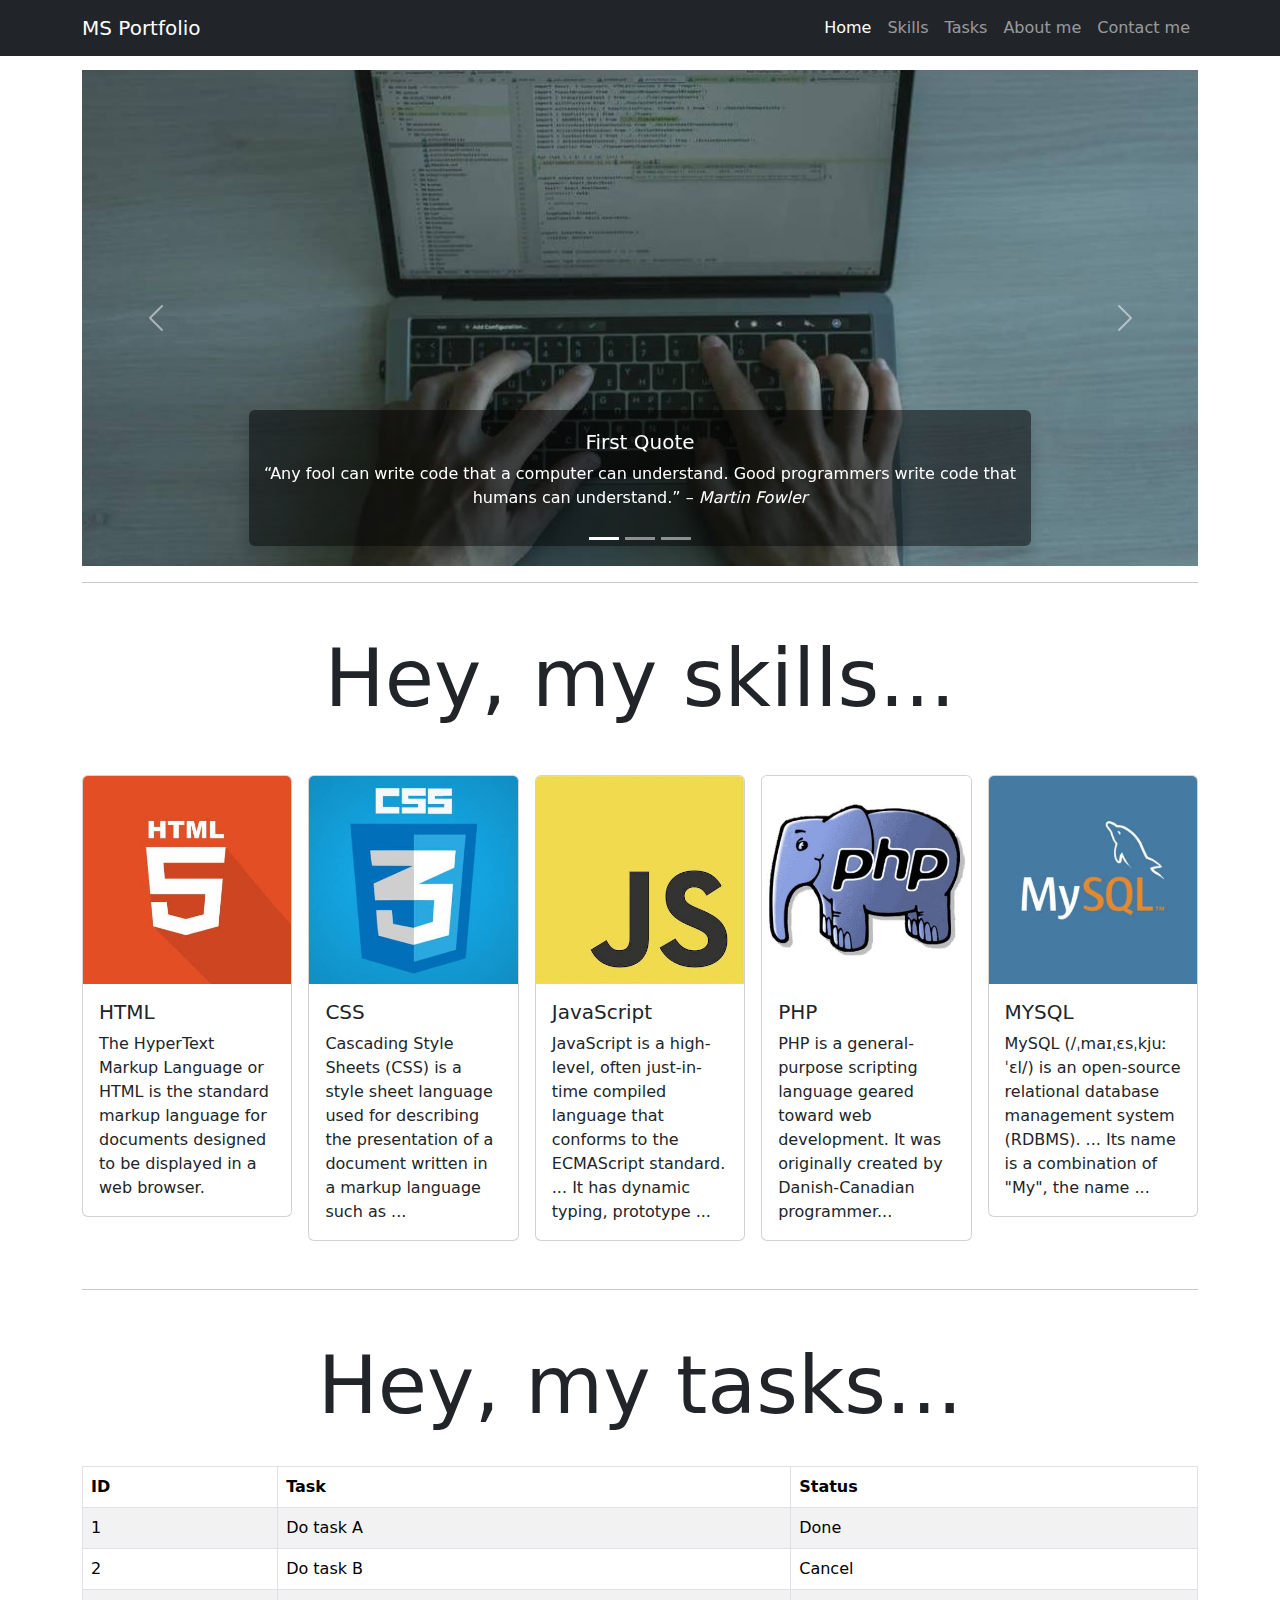
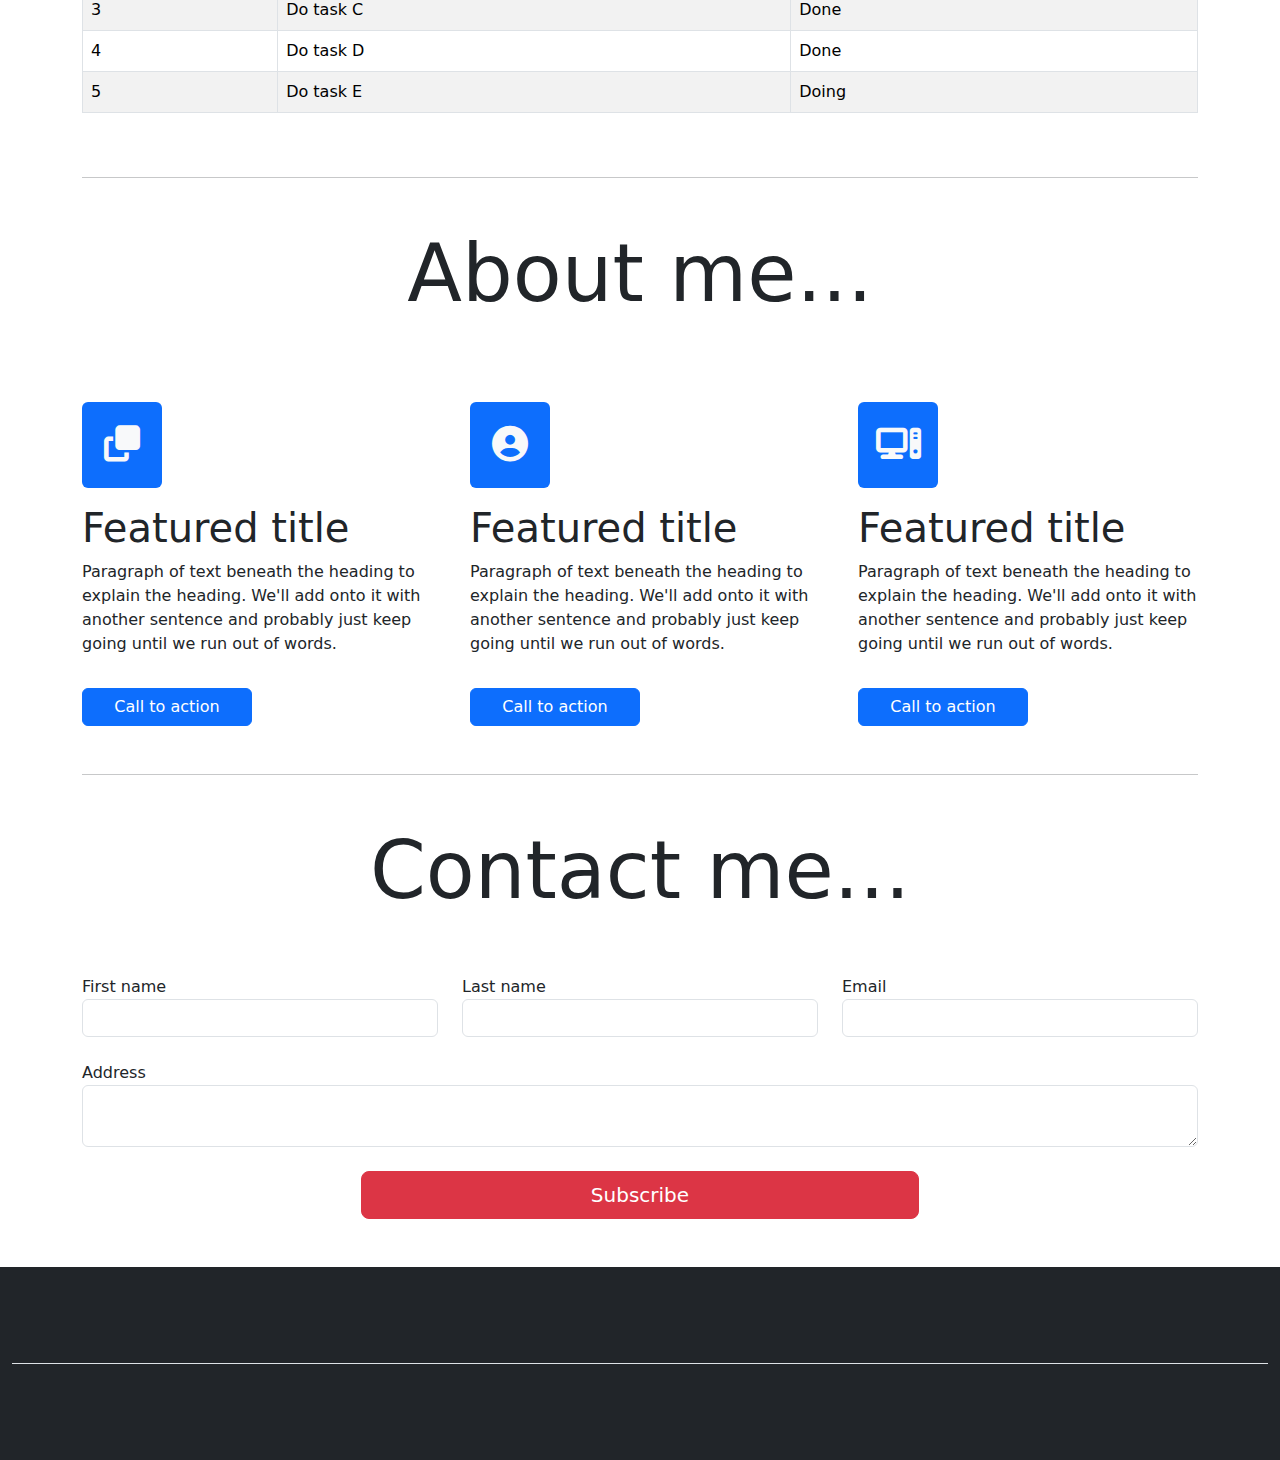
<file: ms-bootstrap-portfolio/index.html>
<!DOCTYPE html>
<html lang="en">
  <head>
    <meta charset="utf-8" />
    <meta name="viewport" content="width=device-width, initial-scale=1" />
    <title>MS Portfolio</title>
    <link
      href="https://cdn.jsdelivr.net/npm/bootstrap@5.2.0/dist/css/bootstrap.min.css"
      rel="stylesheet"
    />
    <link
      rel="stylesheet"
      href="https://cdnjs.cloudflare.com/ajax/libs/font-awesome/6.1.2/css/all.min.css"
    />
  </head>
  <body>
    <div class="container-fluid">
      <!-- Menu -->
      <div class="row">
        <nav class="navbar navbar-expand-md fixed-top navbar-dark bg-dark">
          <div class="container">
            <a class="navbar-brand" href="index.html">MS Portfolio</a>

            <button
              class="navbar-toggler"
              type="button"
              data-bs-toggle="collapse"
              data-bs-target="#navbarSupportedContent"
              aria-controls="navbarSupportedContent"
              aria-expanded="false"
              aria-label="Toggle navigation"
            >
              <span class="navbar-toggler-icon"></span>
            </button>

            <div class="collapse navbar-collapse" id="navbarSupportedContent">
              <ul class="navbar-nav mb-2 mb-lg-0 ms-auto">
                <li class="nav-item">
                  <a class="nav-link active" aria-current="page" href="#"
                    >Home</a
                  >
                </li>
                <li class="nav-item">
                  <a class="nav-link" href="#skills">Skills</a>
                </li>
                <li class="nav-item">
                  <a class="nav-link" href="#tasks">Tasks</a>
                </li>
                <li class="nav-item">
                  <a class="nav-link" href="#about-me">About me</a>
                </li>
                <li class="nav-item">
                  <a class="nav-link" href="#contact-me">Contact me</a>
                </li>
              </ul>
            </div>
          </div>
        </nav>
      </div>
      <!-- End of Menu -->

      <!-- Slide -->
      <div class="container" style="margin-top: 70px">
        <div class="row">
          <div
            id="carouselExampleCaptions"
            class="carousel slide"
            data-bs-ride="carousel"
          >
            <div class="carousel-indicators">
              <button
                type="button"
                data-bs-target="#carouselExampleCaptions"
                data-bs-slide-to="0"
                class="active"
                aria-current="true"
                aria-label="Slide 1"
              ></button>
              <button
                type="button"
                data-bs-target="#carouselExampleCaptions"
                data-bs-slide-to="1"
                aria-label="Slide 2"
              ></button>
              <button
                type="button"
                data-bs-target="#carouselExampleCaptions"
                data-bs-slide-to="2"
                aria-label="Slide 3"
              ></button>
            </div>

            <div class="carousel-inner">
              <div class="carousel-item active">
                <img
                  src="./images/slide_one.jpg"
                  class="d-block w-100"
                  alt="slide"
                />
                <div
                  class="carousel-caption d-none d-md-block shadow rounded"
                  style="background-color: rgba(0, 0, 0, 0.5)"
                >
                  <h5>First Quote</h5>
                  <p>
                    “Any fool can write code that a computer can understand.
                    Good programmers write code that humans can understand.” –
                    <i>Martin Fowler</i>
                  </p>
                </div>
              </div>
              <div class="carousel-item">
                <img
                  src="./images/slide_two.jpg"
                  class="d-block w-100"
                  alt="slide"
                />
                <div
                  class="carousel-caption d-none d-md-block shadow rounded"
                  style="background-color: rgba(0, 0, 0, 0.5)"
                >
                  <h5>Second Quote</h5>
                  <p>
                    “First, solve the problem. Then, write the code.” –
                    <i>John Johnson</i>
                  </p>
                </div>
              </div>
              <div class="carousel-item">
                <img
                  src="./images/slide_three.jpg"
                  class="d-block w-100"
                  alt="slide"
                />
                <div
                  class="carousel-caption d-none d-md-block shadow rounded"
                  style="background-color: rgba(0, 0, 0, 0.5)"
                >
                  <h5>Third Quote</h5>
                  <p>
                    “Experience is the name everyone gives to their mistakes.” –
                    <i>Oscar Wilde</i>
                  </p>
                </div>
              </div>
            </div>

            <button
              class="carousel-control-prev"
              type="button"
              data-bs-target="#carouselExampleCaptions"
              data-bs-slide="prev"
            >
              <span
                class="carousel-control-prev-icon"
                aria-hidden="true"
              ></span>
              <span class="visually-hidden">Previous</span>
            </button>
            <button
              class="carousel-control-next"
              type="button"
              data-bs-target="#carouselExampleCaptions"
              data-bs-slide="next"
            >
              <span
                class="carousel-control-next-icon"
                aria-hidden="true"
              ></span>
              <span class="visually-hidden">Next</span>
            </button>
          </div>
        </div>
      </div>
      <!-- End of Slide -->

      <div class="container mt-3">
        <hr />
      </div>

      <!-- Skill -->
      <div class="container mt-5" id="skills">
        <div class="row">
          <h1 class="display-1 text-center"><b>Hey, my skills...</b></h1>
        </div>

        <div
          class="row row-cols-1 row-cols-sm-2 row-cols-md-3 row-cols-lg-4 row-cols-xl-5 mt-4 g-3"
        >
          <div class="col">
            <div class="card">
              <img
                src="./images/html_skill.jpg"
                class="card-img-top"
                alt="skill"
              />
              <div class="card-body">
                <h5 class="card-title">HTML</h5>
                <p class="card-text">
                  The HyperText Markup Language or HTML is the standard markup
                  language for documents designed to be displayed in a web
                  browser.
                </p>
              </div>
            </div>
          </div>

          <div class="col">
            <div class="card">
              <img
                src="./images/css_skill.jpg"
                class="card-img-top"
                alt="skill"
              />
              <div class="card-body">
                <h5 class="card-title">CSS</h5>
                <p class="card-text">
                  Cascading Style Sheets (CSS) is a style sheet language used
                  for describing the presentation of a document written in a
                  markup language such as ...
                </p>
              </div>
            </div>
          </div>

          <div class="col">
            <div class="card">
              <img
                src="./images/js_skill.jpg"
                class="card-img-top"
                alt="skill"
              />
              <div class="card-body">
                <h5 class="card-title">JavaScript</h5>
                <p class="card-text">
                  JavaScript is a high-level, often just-in-time compiled
                  language that conforms to the ECMAScript standard. ... It has
                  dynamic typing, prototype ...
                </p>
              </div>
            </div>
          </div>

          <div class="col">
            <div class="card">
              <img
                src="./images/php_skill.jpg"
                class="card-img-top"
                alt="skill"
              />
              <div class="card-body">
                <h5 class="card-title">PHP</h5>
                <p class="card-text">
                  PHP is a general-purpose scripting language geared toward web
                  development. It was originally created by Danish-Canadian
                  programmer...
                </p>
              </div>
            </div>
          </div>

          <div class="col">
            <div class="card">
              <img
                src="./images/mysql_skill.jpg"
                class="card-img-top"
                alt="skill"
              />
              <div class="card-body">
                <h5 class="card-title">MYSQL</h5>
                <p class="card-text">
                  MySQL (/ˌmaɪˌɛsˌkjuːˈɛl/) is an open-source relational
                  database management system (RDBMS). ... Its name is a
                  combination of "My", the name ...
                </p>
              </div>
            </div>
          </div>
        </div>
      </div>
      <!-- End of Skill -->

      <div class="container my-5">
        <hr />
      </div>

      <!-- Task -->
      <div class="container" id="tasks">
        <div class="row">
          <h1 class="display-1 text-center"><b>Hey, my tasks...</b></h1>
        </div>

        <div class="row mt-4">
          <div class="table-responsive">
            <table class="table table-bordered table-hover table-striped">
              <thead>
                <tr>
                  <th>ID</th>
                  <th>Task</th>
                  <th>Status</th>
                </tr>
              </thead>
              <tbody>
                <tr>
                  <td>1</td>
                  <td>Do task A</td>
                  <td>Done</td>
                </tr>
                <tr>
                  <td>2</td>
                  <td>Do task B</td>
                  <td>Cancel</td>
                </tr>
                <tr>
                  <td>3</td>
                  <td>Do task C</td>
                  <td>Done</td>
                </tr>
                <tr>
                  <td>4</td>
                  <td>Do task D</td>
                  <td>Done</td>
                </tr>
                <tr>
                  <td>5</td>
                  <td>Do task E</td>
                  <td>Doing</td>
                </tr>
              </tbody>
            </table>
          </div>
        </div>
      </div>
      <!-- End of Task -->

      <div class="container my-5">
        <hr />
      </div>

      <!-- About me -->
      <div class="container" id="about-me">
        <div class="row">
          <h1 class="display-1 text-center"><b>About me...</b></h1>
        </div>

        <div class="row row-cols-1 row-cols-lg-3 mt-4 g-5">
          <div class="col d-flex flex-column gap-3">
            <div
              class="bg-primary rounded p-3 text-center text-light"
              style="width: 80px; cursor: pointer; font-size: 36px"
            >
              <i class="fa-solid fa-clone"></i>
            </div>
            <div>
              <h1>Featured title</h1>
              <p>
                Paragraph of text beneath the heading to explain the heading.
                We'll add onto it with another sentence and probably just keep
                going until we run out of words.
              </p>
            </div>
            <a href="#" class="btn btn-primary w-50">Call to action</a>
          </div>

          <hr class="d-lg-none" />

          <div class="col d-flex flex-column gap-3">
            <div
              class="bg-primary rounded p-3 text-center text-light"
              style="width: 80px; cursor: pointer; font-size: 36px"
            >
              <i class="fa-solid fa-circle-user"></i>
            </div>
            <div>
              <h1>Featured title</h1>
              <p>
                Paragraph of text beneath the heading to explain the heading.
                We'll add onto it with another sentence and probably just keep
                going until we run out of words.
              </p>
            </div>
            <a href="#" class="btn btn-primary w-50">Call to action</a>
          </div>

          <hr class="d-lg-none" />

          <div class="col d-flex flex-column gap-3">
            <div
              class="bg-primary rounded p-3 text-center text-light"
              style="width: 80px; cursor: pointer; font-size: 36px"
            >
              <i class="fa-solid fa-computer"></i>
            </div>
            <div>
              <h1>Featured title</h1>
              <p>
                Paragraph of text beneath the heading to explain the heading.
                We'll add onto it with another sentence and probably just keep
                going until we run out of words.
              </p>
            </div>
            <a href="#" class="btn btn-primary w-50">Call to action</a>
          </div>
        </div>
      </div>
      <!-- End of About me -->

      <div class="container my-5">
        <hr />
      </div>

      <!-- Contact me -->
      <div class="container mb-5" id="contact-me">
        <div class="row">
          <h1 class="display-1 text-center"><b>Contact me...</b></h1>
        </div>
        <form class="row row-cols-sm-1 row-cols-lg-3 mt-4 g-4">
          <div class="col">
            <div class="form-group">
              <label for="firstname">First name</label>
              <input type="text" class="form-control" required />
            </div>
          </div>

          <div class="col">
            <div class="form-group">
              <label for="lastname">Last name</label>
              <input type="text" class="form-control" required />
            </div>
          </div>

          <div class="col">
            <div class="form-group">
              <label for="email">Email</label>
              <input type="email" class="form-control" required />
            </div>
          </div>

          <div class="col-lg-12">
            <div class="form-group">
              <label for="address">Address</label>
              <textarea class="form-control"></textarea>
            </div>
          </div>

          <div class="col-lg-12 text-center">
            <input type="submit" value="Subscribe" class="btn btn-lg btn-danger w-50">
          </div>
        </form>
      </div>
      <!-- End of Contact me -->

      <!-- Footer -->
      <div class="row bg-dark">
        <div class="container">
          <footer class="py-3 my-4">
            <ul class="nav justify-content-center border-bottom pb-3 mb-3">
              <li class="nav-item">
                <a href="#" class="nav-link px-2 text-muted">Home</a>
              </li>
              <li class="nav-item">
                <a href="#" class="nav-link px-2 text-muted">Features</a>
              </li>
              <li class="nav-item">
                <a href="#" class="nav-link px-2 text-muted">Pricing</a>
              </li>
              <li class="nav-item">
                <a href="#" class="nav-link px-2 text-muted">FAQs</a>
              </li>
              <li class="nav-item">
                <a href="#" class="nav-link px-2 text-muted">About</a>
              </li>
            </ul>
            <p class="text-center text-muted">© 2022 Company, Inc</p>
          </footer>
        </div>
      </div>
      <!-- End of Footer -->
    </div>
    <script src="https://cdn.jsdelivr.net/npm/bootstrap@5.2.0/dist/js/bootstrap.bundle.min.js"></script>
  </body>
</html>
</file>
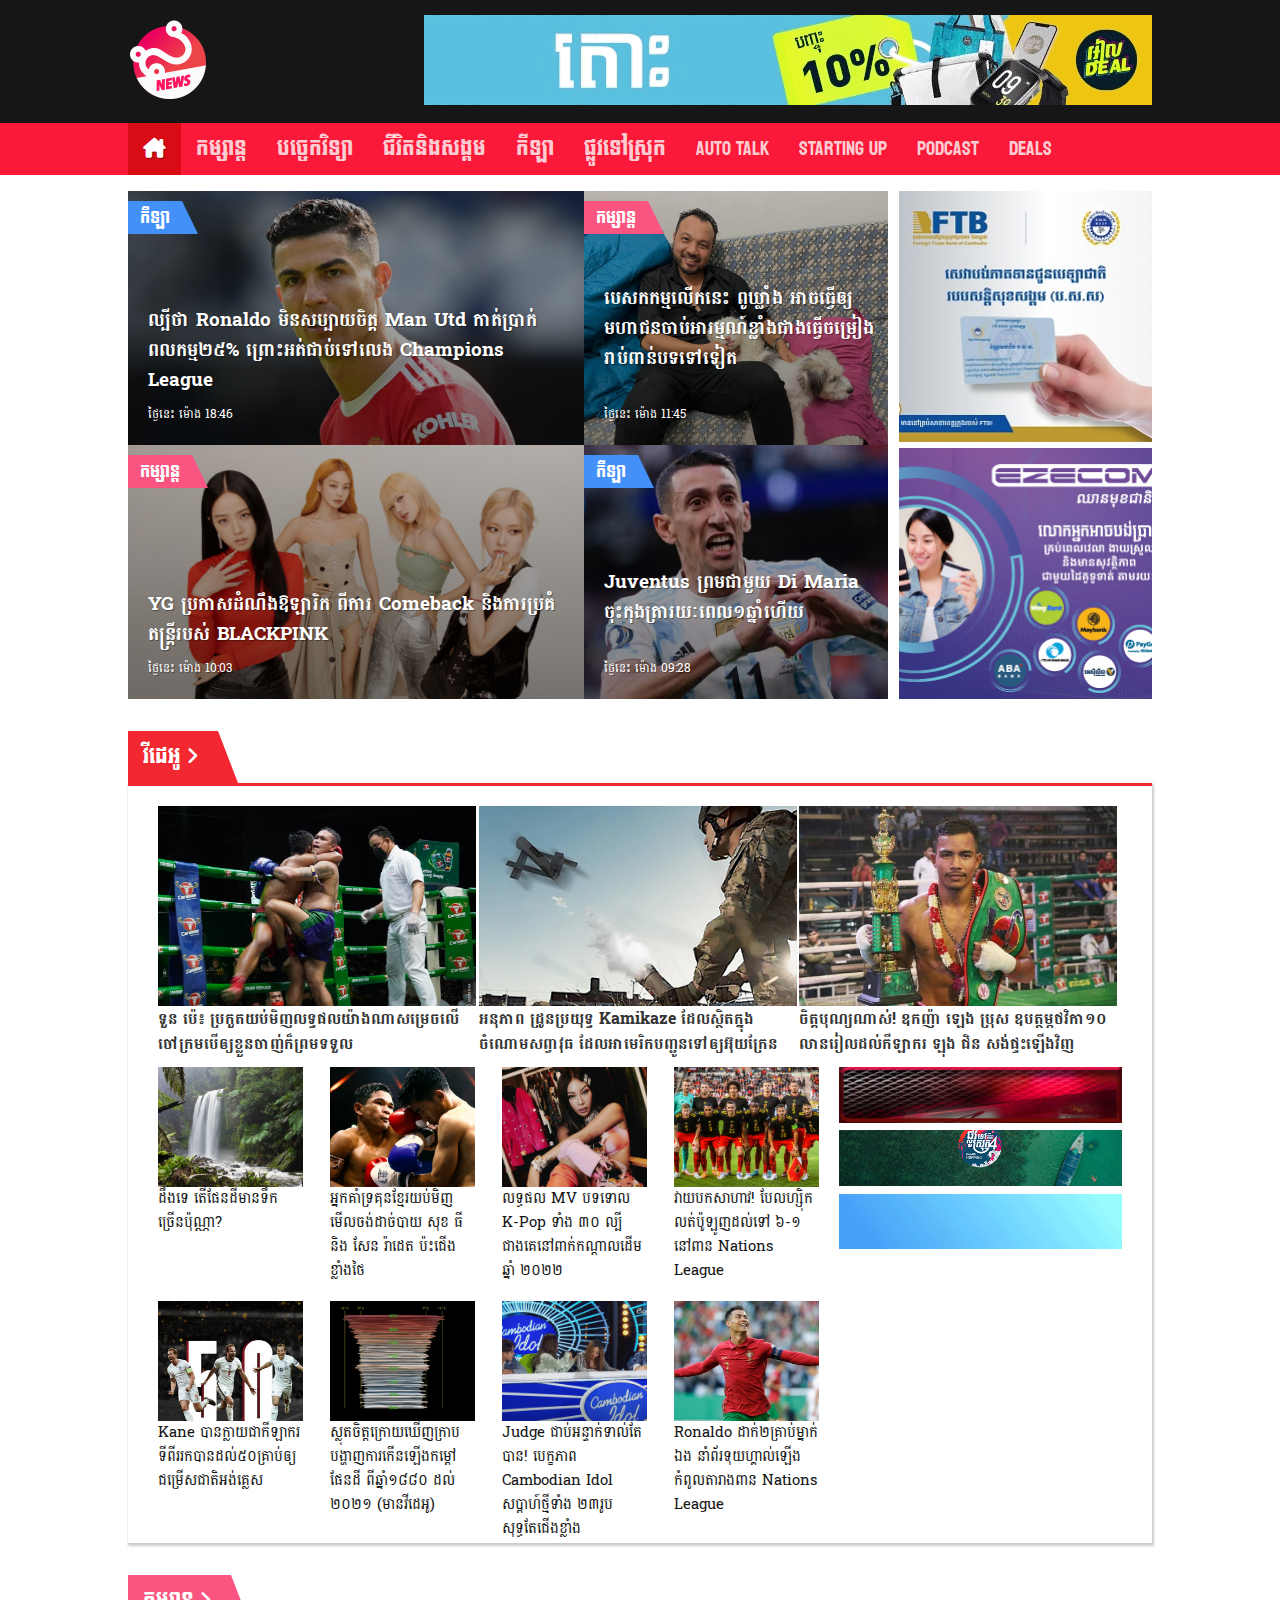
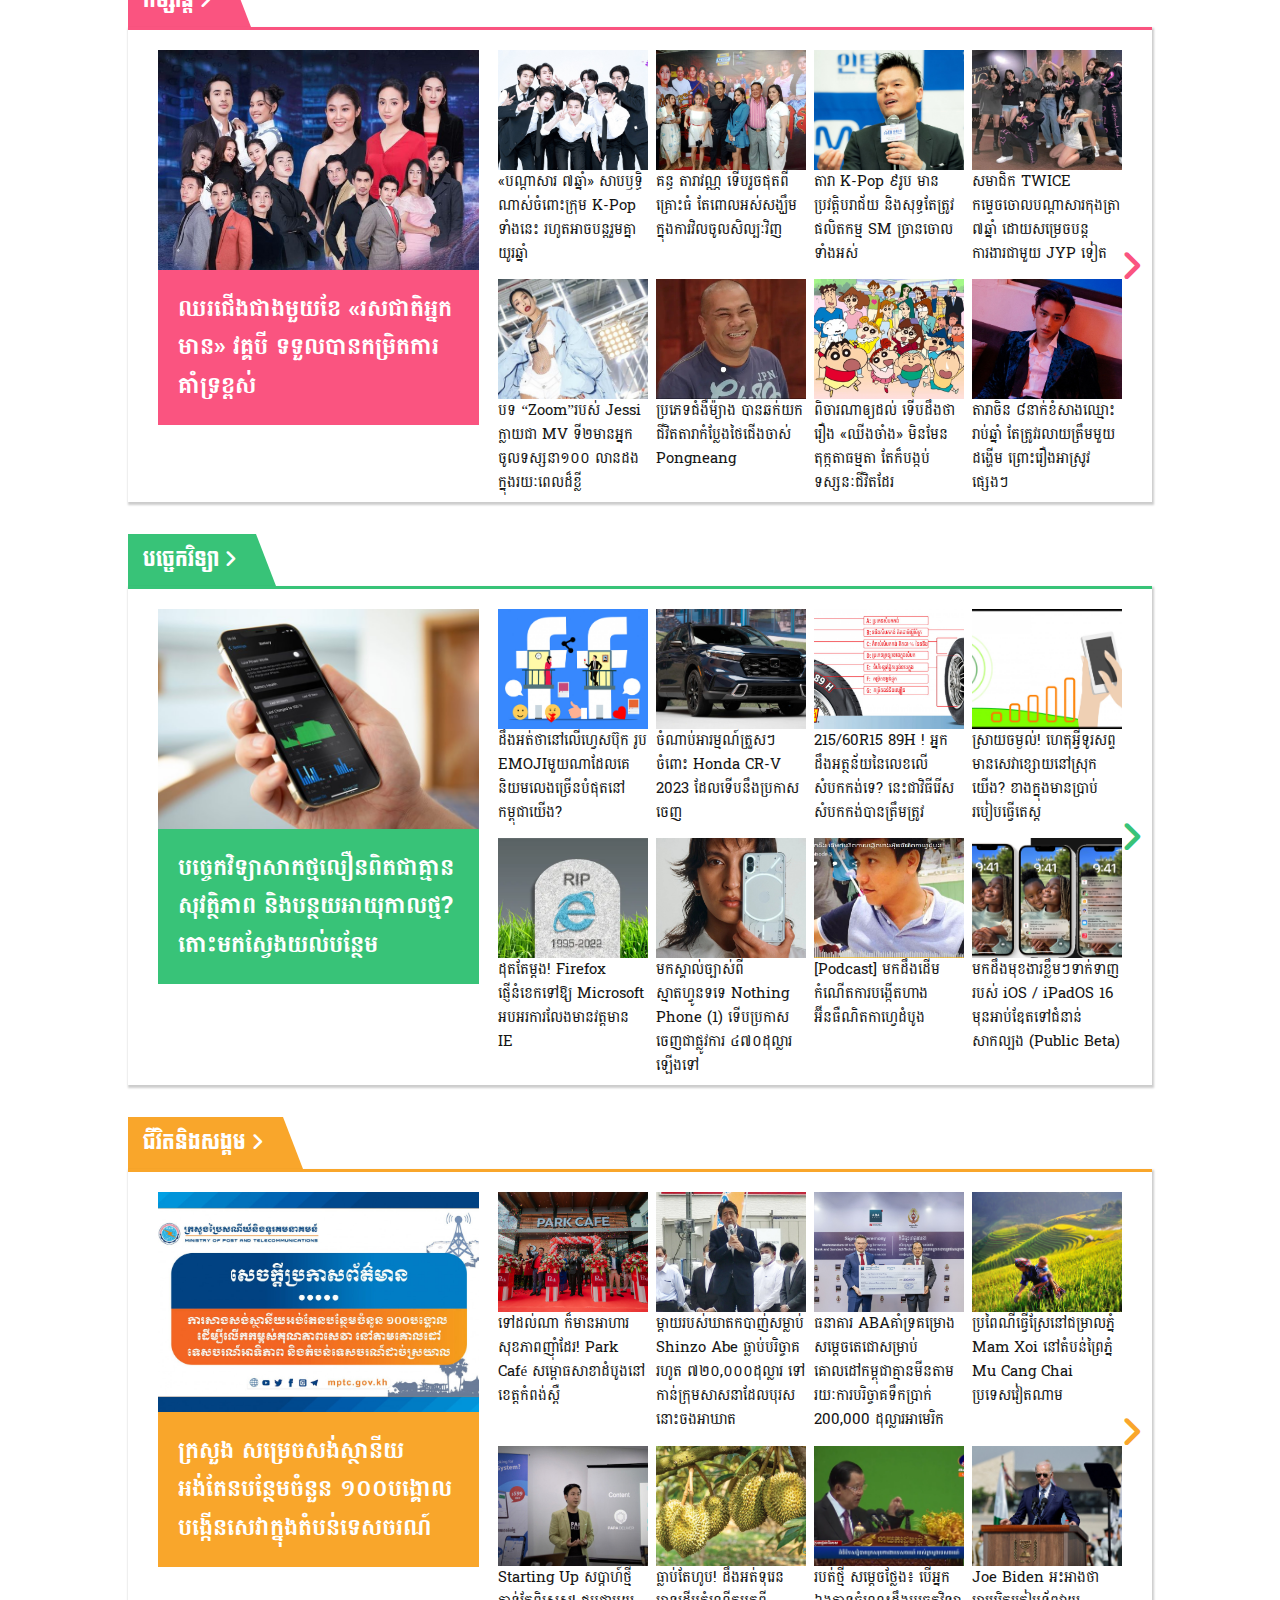
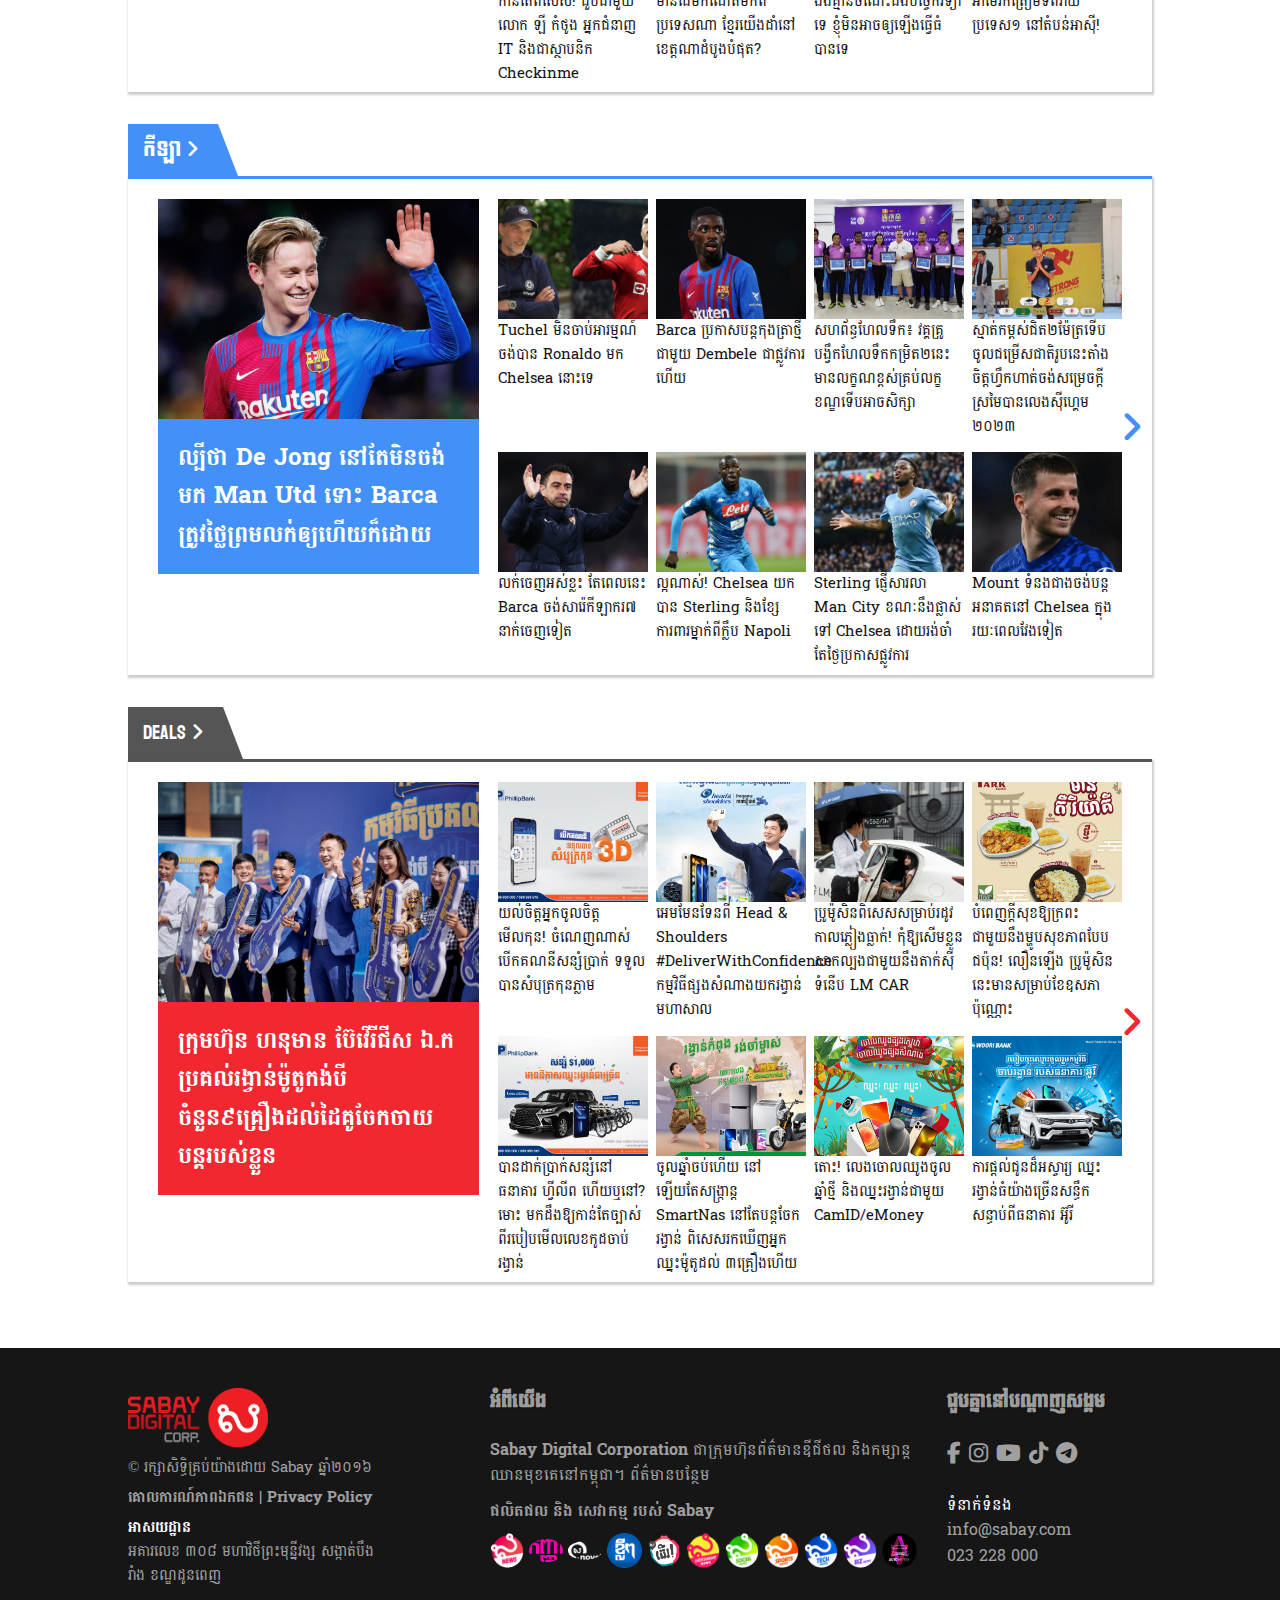
<file: sabay/index.html>
<!DOCTYPE html>
<html lang="en">
  <head>
    <meta charset="UTF-8" />
    <meta http-equiv="X-UA-Compatible" content="IE=edge" />
    <meta name="viewport" content="width=device-width, initial-scale=1.0" />
    <title>Sabay News</title>
    <link rel="icon" href="img/logo.png" />
    <!-- Link to Css File -->
    <link rel="stylesheet" href="css/style.css" />
    <!-- Google Fonts -->
    <link rel="preconnect" href="https://fonts.googleapis.com" />
    <link rel="preconnect" href="https://fonts.gstatic.com" crossorigin />
    <link
      href="https://fonts.googleapis.com/css2?family=Koulen&display=swap"
      rel="stylesheet"
    />
    <link rel="preconnect" href="https://fonts.googleapis.com" />
    <link rel="preconnect" href="https://fonts.gstatic.com" crossorigin />
    <link
      href="https://fonts.googleapis.com/css2?family=Battambang:wght@300;400;700&display=swap"
      rel="stylesheet"
    />
    <!-- Fontawesome -->
    <link
      rel="stylesheet"
      href="https://cdnjs.cloudflare.com/ajax/libs/font-awesome/6.1.1/css/all.min.css"
    />
  </head>
  <body>
    <div class="container-fluid">
      <!-- Header -->
      <header class="header">
        <div class="content">
          <!-- Logo -->
          <div class="logo">
            <a href="index.html">
              <img src="./img/logo.png" alt="logo" />
            </a>
          </div>
          <!-- End of Logo -->
          <!-- Adverties -->
          <div class="adverties">
            <a href="#">
              <img src="./img/ad_header.gif" alt="ad_header" />
            </a>
          </div>
          <!-- End of Adverties -->
        </div>
      </header>
      <!-- End of Header -->

      <!-- Navigation Bar -->
      <nav class="nav">
        <div class="content">
          <div class="hamburgar__menu">
            <a href="#"><i class="fa-solid fa-bars hamburgar__btn"></i></a>
            <a href="#"><img src="./img/logo.png" alt="logo" class="logo" /></a>
            <a href="#"
              ><img src="./img/small_ad.gif" alt="small ad" class="ad"
            /></a>
          </div>
          <ul class="menu">
            <li class="home">
              <a href="index.html" class="active">
                <i class="fa-solid fa-house-chimney"></i>
              </a>
            </li>
            <li class="entertainment">
              <a href="entertainment.html">កម្សាន្ត</a>
            </li>
            <li class="technology">
              <a href="#">បច្ចេកវិទ្យា</a>
            </li>
            <li class="life__social">
              <a href="#">ជីវិតនិងសង្គម</a>
            </li>
            <li class="sport">
              <a href="#">កីឡា</a>
            </li>
            <li class="plov__tv-srok">
              <a href="#">ផ្លូវទៅស្រុក</a>
            </li>
            <li class="auto__talk">
              <a href="#">AUTO TALK</a>
            </li>
            <li class="starting__up">
              <a href="#">STARTING UP</a>
            </li>
            <li class="podcast">
              <a href="#">PODCAST</a>
            </li>
            <li class="deals">
              <a href="#">DEALS</a>
            </li>
            <li class="more">
              <a href="#"><i class="fa-solid fa-ellipsis"></i></a>
            </li>
          </ul>
        </div>
      </nav>
      <!-- End of Navigation Bar -->

      <!-- Container -->
      <div class="container">
        <div class="content">
          <!-- Left Content -->
          <div class="content__left">
            <a href="#">
              <div class="flag">កីឡា</div>
              <div class="overlay"></div>
              <img src="./img/news_one.jpg" alt="news-one" />
              <div class="text__content">
                <h3 class="title">
                  ល្បី​ថា​ Ronaldo មិន​សប្បាយ​ចិត្ត Man Utd
                  កាត់​ប្រាក់​ពលកម្ម​២៥% ព្រោះ​​អត់​ជាប់​​ទៅ​លេង​​ Champions
                  League
                </h3>
                <p class="description">
                  ខ្សែ​ប្រយុទ្ធ​ Cristiano Ronaldo
                  ត្រូវ​បាន​គេ​ដឹង​​ថា​កំពុង​មិន​សប្បាយ​ចិត្ត
                </p>
              </div>
              <div class="time">ថ្ងៃនេះ ម៉ោង 18:46</div>
            </a>
            <a href="#">
              <div class="flag">កម្សាន្ត</div>
              <div class="overlay"></div>
              <img src="./img/news_two.jpg" alt="news-two" />
              <div class="text__content">
                <h3 class="title">
                  បេសកកម្មលើកនេះ ពូឃ្លាំង
                  អាចធ្វើឲ្យមហាជនចាប់អារម្មណ៍ខ្លាំងជាងធ្វើចម្រៀងរាប់ពាន់បទទៅទៀត
                </h3>
                <p class="description">
                  ពូឃ្លាំងដែលជាតារាចម្រៀងរ៉េប
                  ទើបវិលមកចាប់អាជីពរបស់ខ្លួនឡើងវិញនៅឆ្នាំ២០២២
                </p>
              </div>
              <div class="time">ថ្ងៃនេះ ម៉ោង 11:45</div>
            </a>
            <a href="#">
              <div class="flag">កម្សាន្ត</div>
              <div class="overlay"></div>
              <img src="./img/news_three.jpg" alt="news-three" />
              <div class="text__content">
                <h3 class="title">
                  YG ប្រកាស​ដំណឹង​ឱឡារិក ពីការ Comeback និងការប្រគំតន្ត្រីរបស់
                  BLACKPINK
                </h3>
                <p class="description">
                  YG បានចេញសេចក្ដី​ថ្លែងការណ៍​ថ្មី​ ទាក់ទងនឹង​គម្រោងចេញមុខរបស់
                  BLACKPINK
                </p>
              </div>
              <div class="time">ថ្ងៃនេះ ម៉ោង 10:03</div>
            </a>
            <a href="#">
              <div class="flag">កីឡា</div>
              <div class="overlay"></div>
              <img src="./img/news_four.jpg" alt="news-four" />
              <div class="text__content">
                <h3 class="title">
                  Juventus ព្រម​ជា​មួយ​ Di Maria ​ចុះ​កុងត្រា​រយៈពេល​
                  ១ឆ្នាំ​ហើយ​
                </h3>
                <p class="description">
                  ក្លឹប​ Juventus បាន​ព្រមព្រៀង​ជា​មួយ​ ខ្សែ​បម្រើ​ Angel Di
                  Maria ក្នុង​ការ​ផ្លាស់​មក​
                </p>
              </div>
              <div class="time">ថ្ងៃនេះ ម៉ោង 09:28</div>
            </a>
          </div>
          <!-- End of Left Content -->
          <!-- Right Content -->
          <div class="content__right">
            <a href="#">
              <img src="img/ad_one.jpg" alt="ad-one" />
            </a>
            <a href="#">
              <img src="img/ad_two.jpg" alt="ad-two" />
            </a>
          </div>
          <!-- End of Right Content -->
        </div>
      </div>
      <!-- End of Container -->

      <!-- Video Container -->
      <div class="container">
        <div class="content video">
          <!-- Flag -->
          <a href="#" class="flag">
            វីដេអូ <i class="fa-solid fa-angle-right"></i>
          </a>
          <!-- End of Flag -->
          <!-- Small Content -->
          <div class="small__content">
            <!-- Top Small Content -->
            <div class="top__small__content">
              <a href="#">
                <div>
                  <img src="img/video_image_one.jpg" alt="video image one" />
                </div>
                <h3>
                  ទួន​​ ប៉េ៖​ ប្រកួត​យប់មិញ​លទ្ធផល​យ៉ាង​ណា​សម្រេច​លើ​ចៅក្រម​
                  បើ​ឲ្យ​ខ្លួន​ចាញ់​ក៏​ព្រម​ទទួល
                </h3>
              </a>
              <a href="#">
                <div>
                  <img src="img/video_image_two.png" alt="video image two" />
                </div>
                <h3>
                  អនុភាព​ ដ្រូ​នប្រយុទ្ធ Kamikaze ដែលស្ថិតក្នុងចំណោមសព្វាវុធ
                  ដែលអាមេរិកបញ្ជូនទៅឲ្យ​អ៊ុ​យក្រែន​
                </h3>
              </a>
              <a href="#">
                <div>
                  <img
                    src="img/video_image_three.jpg"
                    alt="video image three"
                  />
                </div>
                <h3>
                  ចិត្ត​​បុណ្យ​ណាស់​​! ឧកញ៉ា ​ឡេង ​ប្រុស​ ឧបត្ថម្ភ​ថវិកា
                  ​១០​លាន​រៀល​ដល់​កីឡាករ​ ឡុង ជិន ​សង់​ផ្ទះ​ឡើង​វិញ​
                </h3>
              </a>
            </div>
            <!-- End of Top Small Content -->
            <!-- Bottom Small Content -->
            <div class="bottom__small__content">
              <!-- Bottom Small Content Left -->
              <div class="btm__small__content__left">
                <a href="#">
                  <div>
                    <img
                      src="img/video_image_four.jpg"
                      alt="video image four"
                    />
                  </div>
                  <p>ដឹង​ទេ​ ​តើ​ផែនដី​មាន​ទឹក​ច្រើន​ប៉ុណ្ណា?</p>
                </a>
                <a href="#">
                  <div>
                    <img
                      src="img/video_image_five.jpg"
                      alt="video image five"
                    />
                  </div>
                  <p>
                    អ្នក​គាំទ្រ​គុន​ខ្មែរ​យប់​មិញ​មើល​ចង់​ដាច់​បាយ​ សុខ​ ធី​
                    និង​ សែន​ រ៉ាដេត​ ប៉ះ​ជើង​ខ្លាំង​ថៃ​
                  </p>
                </a>
                <a href="#">
                  <div>
                    <img src="img/video_image_six.jpg" alt="video image six" />
                  </div>
                  <p>
                    លទ្ធផល MV បទទោល K-Pop ទាំង ៣០ ល្បីជាងគេនៅពាក់កណ្ដាលដើមឆ្នាំ
                    ២០២២​
                  </p>
                </a>
                <a href="#">
                  <div>
                    <img
                      src="img/video_image_seven.jpg"
                      alt="video image seven"
                    />
                  </div>
                  <p>
                    វាយ​បក​សាហាវ! បែលហ្ស៊ិក​លត់​​ប៉ូឡូញ​ដល់​ទៅ​ ៦-១ នៅពាន
                    Nations League
                  </p>
                </a>
                <a href="#">
                  <div>
                    <img
                      src="img/video_image_eight.jpg"
                      alt="video image eight"
                    />
                  </div>
                  <p>
                    Kane
                    បាន​ក្លាយ​ជា​កីឡាករ​ទី​ពីរ​រក​បាន​ដល់​៥០​គ្រាប់​ឲ្យ​ជម្រើសជាតិ​អង់គ្លេស
                  </p>
                </a>
                <a href="#">
                  <div>
                    <img
                      src="img/video_image_nine.jpg"
                      alt="video image nine"
                    />
                  </div>
                  <p>
                    ស្លុតចិត្តក្រោយឃើញក្រាបបង្ហាញការកើនឡើងកម្តៅផែនដី
                    ពីឆ្នាំ​១៨៨០ ដល់ ២០២១ (មានវីដេអូ)
                  </p>
                </a>
                <a href="#">
                  <div>
                    <img src="img/video_image_ten.jpg" alt="video image ten" />
                  </div>
                  <p>
                    Judge ជាប់អន្ទាក់ទាល់តែបាន! បេក្ខភាព Cambodian Idol
                    សប្ដាហ៍ថ្មីទាំង ២៣រូប សុទ្ធតែជើងខ្លាំង
                  </p>
                </a>
                <a href="#">
                  <div>
                    <img
                      src="img/video_image_eleven.jpg"
                      alt="video image eleven"
                    />
                  </div>
                  <p>
                    Ronaldo ដាក់​២​គ្រាប់​ម្នាក់​ឯង
                    នាំ​ព័រទុយហ្គាល់​ឡើង​កំពូល​តារាង​​ពាន Nations League
                  </p>
                </a>
              </div>
              <!-- End Bottom Small Content Left -->
              <!-- Bottom Small Content Right -->
              <div class="btm__small__content__right">
                <a href="#">
                  <img src="./img/video_ad_one.gif" alt="video ad one" />
                </a>
                <a href="#">
                  <img src="./img/video_ad_two.gif" alt="video ad two" />
                </a>
                <a href="#">
                  <img src="./img/video_ad_three.gif" alt="video ad three" />
                </a>
              </div>
              <!-- End of Bottom Small Content Right -->
            </div>
            <!-- End of Bottom Small Content -->
          </div>
          <!-- End of Small Content -->
        </div>
      </div>
      <!-- End of Video Container -->

      <!-- Entertainment Container -->
      <div class="container">
        <div class="content content__news entertainment">
          <!-- Flag -->
          <a href="#" class="flag">
            កម្សាន្ត <i class="fa-solid fa-angle-right"></i>
          </a>
          <!-- End of Flag -->
          <!-- Small Content -->
          <div class="small__content">
            <!-- Small Left Content -->
            <div class="small__left__content">
              <a href="#">
                <div>
                  <img
                    src="./img/entertainment_image_one.jpg"
                    alt="entertainment image one"
                  />
                </div>
                <h2>
                  ឈរជើងជាងមួយខែ «រសជាតិអ្នកមាន» វគ្គបី
                  ទទួលបានកម្រិតការគាំទ្រខ្ពស់
                </h2>
              </a>
            </div>
            <!-- End of Small Left Content -->
            <!-- Small Right Content -->
            <div class="small__right__content">
              <a href="#">
                <div>
                  <img
                    src="./img/entertainment_image_two.jpg"
                    alt="entertainment image two"
                  />
                </div>
                <h2>
                  «បណ្ដាសារ ៧ឆ្នាំ» សាបឫទ្ធិណាស់ចំពោះក្រុម K-Pop ទាំងនេះ
                  រហូតអាចបន្តរួមគ្នាយូរឆ្នាំ
                </h2>
              </a>
              <a href="#">
                <div>
                  <img
                    src="./img/entertainment_image_three.jpg"
                    alt="entertainment image three"
                  />
                </div>
                <h2>
                  គន្ធ តារាវណ្ណ ទើបរួចផុតពីគ្រោះធំ
                  តែពោលអស់សង្ឃឹមក្នុងការវិលចូលសិល្បៈវិញ
                </h2>
              </a>
              <a href="#">
                <div>
                  <img
                    src="./img/entertainment_image_four.jpg"
                    alt="entertainment image four"
                  />
                </div>
                <h2>
                  តារា K-Pop ៩រូប មានប្រវត្តិបរាជ័យ និងសុទ្ធតែត្រូវផលិតកម្ម SM
                  ច្រានចោលទាំងអស់
                </h2>
              </a>
              <a href="#">
                <div>
                  <img
                    src="./img/entertainment_image_five.jpg"
                    alt="entertainment image five"
                  />
                </div>
                <h2>
                  សមាជិក TWICE កម្ទេចចោលបណ្ដាសារកុងត្រា ៧ឆ្នាំ
                  ដោយសម្រេចបន្តការងារជាមួយ JYP ទៀត
                </h2>
              </a>
              <a href="#">
                <div>
                  <img
                    src="./img/entertainment_image_six.jpg"
                    alt="entertainment image six"
                  />
                </div>
                <h2>
                  បទ “Zoom”របស់ Jessi ក្លាយជា MV ទី២មានអ្នកចូលទស្សនា១០០
                  លានដងក្នុងរយៈពេលដ៏ខ្លី
                </h2>
              </a>
              <a href="#">
                <div>
                  <img
                    src="./img/entertainment_image_seven.jpg"
                    alt="entertainment image seven"
                  />
                </div>
                <h2>
                  ប្រភេទជំងឺម៉្យាង បានឆក់យកជីវិតតារាកំប្លែងថៃជើងចាស់ Pongneang
                </h2>
              </a>
              <a href="#">
                <div>
                  <img
                    src="./img/entertainment_image_eight.jpg"
                    alt="entertainment image eight"
                  />
                </div>
                <h2>
                  ពិចារណាឲ្យដល់ ទើបដឹងថារឿង «ឈីងចាំង» មិនមែនតុក្កតាធម្មតា
                  តែក៏បង្កប់ទស្សនៈជីវិតដែរ
                </h2>
              </a>
              <a href="#">
                <div>
                  <img
                    src="./img/entertainment_image_nine.jpg"
                    alt="entertainment image nine"
                  />
                </div>
                <h2>
                  តារាចិន ៨នាក់ខំសាងឈ្មោះរាប់ឆ្នាំ តែត្រូវរលាយត្រឹមមួយដង្ហើម
                  ព្រោះរឿងអាស្រូវផ្សេងៗ
                </h2>
              </a>

              <a href="#" class="btn__next">
                <!-- Arrow Next -->
                <i class="fa-solid fa-angle-right btn__small__arrow__next"></i>
                <!-- End of Arrow Next -->
              </a>
            </div>
            <!-- End of Small Right Content -->
            <!-- Arrow Next -->
            <i class="fa-solid fa-angle-right btn__arrow__next"></i>
            <!-- End of Arrow Next -->
          </div>
          <!-- End of Small Content -->
        </div>
      </div>
      <!-- End of Entertainment Container -->

      <!-- Technology Container -->
      <div class="container">
        <div class="content content__news technology">
          <!-- Flag -->
          <a href="#" class="flag">
            បច្ចេកវិទ្យា <i class="fa-solid fa-angle-right"></i>
          </a>
          <!-- End of Flag -->
          <!-- Small Content -->
          <div class="small__content">
            <!-- Small Left Content -->
            <div class="small__left__content">
              <a href="#">
                <div>
                  <img
                    src="./img/technology_image_one.jpg"
                    alt="technology image one"
                  />
                </div>
                <h2>
                  បច្ចេកវិទ្យាសាកថ្មលឿនពិតជាគ្មានសុវត្ថិភាព និងបន្ថយអាយុកាលថ្ម?
                  តោះមកស្វែងយល់បន្ថែម
                </h2>
              </a>
            </div>
            <!-- End of Small Left Content -->
            <!-- Small Right Content -->
            <div class="small__right__content">
              <a href="#">
                <div>
                  <img
                    src="./img/technology_image_two.jpg"
                    alt="technology image two"
                  />
                </div>
                <h2>
                  ​ដឹង​អត់​ថានៅ​លើហ្វេសប៊ុក ​រូប EMOJI
                  ​មួយ​ណាដែល​គេ​​និយម​លេង​ច្រើន​​បំផុត​នៅ​កម្ពុជា​យើង​?
                </h2>
              </a>
              <a href="#">
                <div>
                  <img
                    src="./img/technology_image_three.jpg"
                    alt="technology image three"
                  />
                </div>
                <h2>
                  ចំណាប់អារម្មណ៍ត្រួសៗ ចំពោះ Honda CR-V 2023
                  ដែល​ទើបនឹង​ប្រកាសចេញ
                </h2>
              </a>
              <a href="#">
                <div>
                  <img
                    src="./img/technology_image_four.jpg"
                    alt="technology image four"
                  />
                </div>
                <h2>
                  215/60R15 89H ! អ្នកដឹងអត្ថន័យនៃលេខលើសំបកកង់ទេ?
                  នេះជាវិធីរើសសំបកកង់បានត្រឹមត្រូវ
                </h2>
              </a>
              <a href="#">
                <div>
                  <img
                    src="./img/technology_image_five.jpg"
                    alt="technology image five"
                  />
                </div>
                <h2>
                  ស្រាយចម្ងល់! ហេតុអ្វីទូរសព្ទមានសេវាខ្សោយនៅស្រុកយើង?
                  ខាងក្នុងមានប្រាប់របៀបធ្វើតេស្ត
                </h2>
              </a>
              <a href="#">
                <div>
                  <img
                    src="./img/technology_image_six.jpg"
                    alt="technology image six"
                  />
                </div>
                <h2>
                  ដុតតែម្ដង! Firefox ផ្ញើនំខេកទៅឱ្យ Microsoft
                  អបអរការលែងមានវត្តមាន IE
                </h2>
              </a>
              <a href="#">
                <div>
                  <img
                    src="./img/technology_image_seven.jpg"
                    alt="technology image seven"
                  />
                </div>
                <h2>
                  មកស្គាល់ច្បាស់ពី ស្មាតហ្វូនទទេ Nothing Phone (1)
                  ទើបប្រកាសចេញជាផ្លូវការ ៤៧០ដុល្លារឡើងទៅ
                </h2>
              </a>
              <a href="#">
                <div>
                  <img
                    src="./img/technology_image_eight.jpg"
                    alt="technology image eight"
                  />
                </div>
                <h2>
                  [Podcast] មកដឹង
                  ​ដើម​កំណើត​ការ​​​បង្កើត​ហាង​អ៊ីនធឺណិត​កាហ្វេ​ដំបូង
                </h2>
              </a>
              <a href="#">
                <div>
                  <img
                    src="./img/technology_image_nine.jpg"
                    alt="technology image nine"
                  />
                </div>
                <h2>
                  មកដឹងមុខងារខ្លឹមៗទាក់ទាញរបស់ iOS / iPadOS 16
                  មុនអាប់ឌែតទៅជំនាន់សាកល្បង (Public Beta)
                </h2>
              </a>

              <a href="#" class="btn__next">
                <!-- Arrow Next -->
                <i class="fa-solid fa-angle-right btn__small__arrow__next"></i>
                <!-- End of Arrow Next -->
              </a>
            </div>
            <!-- End of Small Right Content -->
            <!-- Arrow Next -->
            <i class="fa-solid fa-angle-right btn__arrow__next"></i>
            <!-- End of Arrow Next -->
          </div>
          <!-- End of Small Content -->
        </div>
      </div>
      <!-- End of Technology Container -->

      <!-- Life and Social Container -->
      <div class="container">
        <div class="content content__news life__social">
          <!-- Flag -->
          <a href="#" class="flag">
            ជីវិតនិងសង្គម <i class="fa-solid fa-angle-right"></i>
          </a>
          <!-- End of Flag -->
          <!-- Small Content -->
          <div class="small__content">
            <!-- Small Left Content -->
            <div class="small__left__content">
              <a href="#">
                <div>
                  <img
                    src="./img/life_social_image_one.jpg"
                    alt="life_social image one"
                  />
                </div>
                <h2>
                  ក្រសួង​ សម្រេច​សង់​ស្ថានីយ​អង់តែន​បន្ថែម​ចំនួន​ ១០០​បង្គោល​
                  បង្កើន​សេវា​ក្នុង​តំបន់​ទេសចរណ៍​
                </h2>
              </a>
            </div>
            <!-- End of Small Left Content -->
            <!-- Small Right Content -->
            <div class="small__right__content">
              <a href="#">
                <div>
                  <img
                    src="./img/life_social_image_two.jpg"
                    alt="life_social image two"
                  />
                </div>
                <h2>
                  ទៅដល់ណា ក៏មានអាហារសុខភាព​ញ៉ាំដែរ! Park Café
                  សម្ពោធសាខាដំបូងនៅខេត្តកំពង់ស្ពឺ
                </h2>
              </a>
              <a href="#">
                <div>
                  <img
                    src="./img/life_social_image_three.jpg"
                    alt="life_social image three"
                  />
                </div>
                <h2>
                  ម្ដាយ​របស់​ឃាតក​​បាញ់​សម្លាប់​ Shinzo Abe
                  ធ្លាប់​បរិច្ចាគ​រហូត​ ៧២០,០០០ដុល្លារ​ ទៅ​កាន់​ក្រុម​សាសនា​
                  ដែល​បុរស​នោះ​ចង​អាឃាត​
                </h2>
              </a>
              <a href="#">
                <div>
                  <img
                    src="./img/life_social_image_four.jpg"
                    alt="life_social image four"
                  />
                </div>
                <h2>
                  ធនាគារ​ ABA​
                  គាំទ្រ​គម្រោង​សម្ដេច​តេជោ​សម្រាប់​គោលដៅ​កម្ពុជា​គ្មាន​មីន​
                  តាម​រយៈ​ការ​បរិច្ចាគ​ទឹក​ប្រាក់​ 200,000 ​ដុល្លារ​អាមេរិក​
                </h2>
              </a>
              <a href="#">
                <div>
                  <img
                    src="./img/life_social_image_five.jpg"
                    alt="life_social image five"
                  />
                </div>
                <h2>
                  ប្រពៃណីធ្វើស្រែនៅជម្រាលភ្នំ Mam Xoi ​នៅតំបន់ព្រៃភ្នំ Mu Cang
                  Chai ប្រទេសវៀតណាម
                </h2>
              </a>
              <a href="#">
                <div>
                  <img
                    src="./img/life_social_image_six.jpg"
                    alt="life_social image six"
                  />
                </div>
                <h2>
                  Starting Up សប្តាហ៍ថ្មីកាន់តែពិសេស! ជួបជាមួយលោក ឡី កំថូង
                  អ្នកជំនាញ IT និងជាស្ថាបនិក Checkinme
                </h2>
              </a>
              <a href="#">
                <div>
                  <img
                    src="./img/life_social_image_seven.jpg"
                    alt="life_social image seven"
                  />
                </div>
                <h2>
                  ធ្លាប់តែហូប! ដឹងអត់ទុរេនមានដើមកំណើតមកពីប្រទេសណា
                  ខ្មែរយើងដាំនៅខេត្តណាដំបូងបំផុត?
                </h2>
              </a>
              <a href="#">
                <div>
                  <img
                    src="./img/life_social_image_eight.jpg"
                    alt="life_social image eight"
                  />
                </div>
                <h2>
                  របត់ថ្មី សម្ដេចថ្លែង៖ បើ​អ្នក​ឯង​គ្មានចំណេះដឹង​បច្ចេកវិទ្យា​ទេ
                  ខ្ញុំ​មិន​អាច​ឲ្យ​ឡើង​ធ្វើ​ធំ​បាន​ទេ
                </h2>
              </a>
              <a href="#">
                <div>
                  <img
                    src="./img/life_social_image_nine.jpg"
                    alt="life_social image nine"
                  />
                </div>
                <h2>
                  Joe Biden អះអាងថា អាមេរិកត្រៀមទ័ពវាយប្រទេស១ នៅតំបន់អាសុី!
                </h2>
              </a>

              <a href="#" class="btn__next">
                <!-- Arrow Next -->
                <i class="fa-solid fa-angle-right btn__small__arrow__next"></i>
                <!-- End of Arrow Next -->
              </a>
            </div>
            <!-- End of Small Right Content -->
            <!-- Arrow Next -->
            <i class="fa-solid fa-angle-right btn__arrow__next"></i>
            <!-- End of Arrow Next -->
          </div>
          <!-- End of Small Content -->
        </div>
      </div>
      <!-- End of Life and Social Container -->

      <!-- Sport Container -->
      <div class="container">
        <div class="content content__news sport">
          <!-- Flag -->
          <a href="#" class="flag">
            កីឡា <i class="fa-solid fa-angle-right"></i>
          </a>
          <!-- End of Flag -->
          <!-- Small Content -->
          <div class="small__content">
            <!-- Small Left Content -->
            <div class="small__left__content">
              <a href="#">
                <div>
                  <img src="./img/sport_image_one.jpg" alt="sport image one" />
                </div>
                <h2>
                  ល្បី​ថា​ De Jong នៅ​តែ​មិន​ចង់​មក​ Man Utd ទោះ​​ Barca
                  ត្រូវ​ថ្លៃ​ព្រម​លក់​ឲ្យ​ហើយ​ក៏​ដោយ​
                </h2>
              </a>
            </div>
            <!-- End of Small Left Content -->
            <!-- Small Right Content -->
            <div class="small__right__content">
              <a href="#">
                <div>
                  <img src="./img/sport_image_two.jpg" alt="sport image two" />
                </div>
                <h2>
                  Tuchel មិន​ចាប់អារម្មណ៍​ចង់​បាន​ Ronaldo មក​ Chelsea នោះ​ទេ
                </h2>
              </a>
              <a href="#">
                <div>
                  <img
                    src="./img/sport_image_three.jpg"
                    alt="sport image three"
                  />
                </div>
                <h2>
                  Barca ប្រកាស​បន្ត​កុងត្រា​ថ្មី​ជា​មួយ​ Dembele
                  ជា​ផ្លូវការ​ហើយ​
                </h2>
              </a>
              <a href="#">
                <div>
                  <img
                    src="./img/sport_image_four.jpg"
                    alt="sport image four"
                  />
                </div>
                <h2>
                  សហព័ន្ធ​ហែលទឹក៖​ វគ្គ​គ្រូ​បង្វឹក​ហែល​ទឹក​កម្រិត២​
                  នេះ​មាន​លក្ខណ​ខ្ពស់​គ្រប់លក្ខខណ្ឌ​​ទើប​អាច​សិក្សា​
                </h2>
              </a>
              <a href="#">
                <div>
                  <img
                    src="./img/sport_image_five.jpg"
                    alt="sport image five"
                  />
                </div>
                <h2>
                  ស្មាត់​កម្ពស់​ជិត​២​ម៉ែត្រ​​ទើប​ចូល​ជម្រើស​ជាតិ​រូប​នេះ​
                  តាំង​ចិត្ត​​ហ្វឹកហាត់​ចង់​សម្រេច​ក្ដី​ស្រមៃ​​បាន​លេង​​​ស៊ីហ្គេម​២០២៣​
                </h2>
              </a>
              <a href="#">
                <div>
                  <img src="./img/sport_image_six.jpg" alt="sport image six" />
                </div>
                <h2>
                  លក់​ចេញ​អស់​ខ្លះ តែ​ពេល​នេះ Barca
                  ចង់​សារ៉េ​​កីឡាករ​៧​នាក់​ចេញ​ទៀត
                </h2>
              </a>
              <a href="#">
                <div>
                  <img
                    src="./img/sport_image_seven.jpg"
                    alt="sport image seven"
                  />
                </div>
                <h2>
                  ល្អ​ណាស់​! Chelsea យក​បាន Sterling
                  និង​ខ្សែ​ការពារ​ម្នាក់​ពី​ក្លឹប Napoli
                </h2>
              </a>
              <a href="#">
                <div>
                  <img
                    src="./img/sport_image_eight.jpg"
                    alt="sport image eight"
                  />
                </div>
                <h2>
                  Sterling ផ្ញើ​សារ​លា​ Man City ខណៈ​នឹង​ផ្លាស់​ទៅ​ Chelsea
                  ដោយ​រង់​ចាំ​តែ​ថ្ងៃ​ប្រកាស​ផ្លូវការ​
                </h2>
              </a>
              <a href="#">
                <div>
                  <img
                    src="./img/sport_image_nine.jpg"
                    alt="sport image nine"
                  />
                </div>
                <h2>
                  Mount ទំនង​ជាង​ចង់​បន្ត​អនាគត​នៅ​ Chelsea
                  ក្នុង​រយៈពេល​វែង​​ទៀត​
                </h2>
              </a>

              <a href="#" class="btn__next">
                <!-- Arrow Next -->
                <i class="fa-solid fa-angle-right btn__small__arrow__next"></i>
                <!-- End of Arrow Next -->
              </a>
            </div>
            <!-- End of Small Right Content -->
            <!-- Arrow Next -->
            <i class="fa-solid fa-angle-right btn__arrow__next"></i>
            <!-- End of Arrow Next -->
          </div>
          <!-- End of Small Content -->
        </div>
      </div>
      <!-- End of Sport Container -->

      <!-- Deals Container -->
      <div class="container">
        <div class="content content__news deals">
          <!-- Flag -->
          <a href="#" class="flag">
            Deals <i class="fa-solid fa-angle-right"></i>
          </a>
          <!-- End of Flag -->
          <!-- Small Content -->
          <div class="small__content">
            <!-- Small Left Content -->
            <div class="small__left__content">
              <a href="#">
                <div>
                  <img src="./img/deals_image_one.jpg" alt="deals image one" />
                </div>
                <h2>
                  ក្រុមហ៊ុន ហនុមាន ប៊ែវើរីជីស ឯ.ក ប្រគល់រង្វាន់ម៉ូតូកង់បី
                  ចំនួន៩គ្រឿងដល់ដៃគូចែកចាយបន្តរបស់ខ្លួន
                </h2>
              </a>
            </div>
            <!-- End of Small Left Content -->
            <!-- Small Right Content -->
            <div class="small__right__content">
              <a href="#">
                <div>
                  <img src="./img/deals_image_two.jpg" alt="deals image two" />
                </div>
                <h2>
                  យល់ចិត្តអ្នកចូលចិត្តមើលកុន! ចំណេញណាស់ បើកគណនីសន្សំប្រាក់
                  ទទួលបានសំបុត្រកុនភ្លាម
                </h2>
              </a>
              <a href="#">
                <div>
                  <img
                    src="./img/deals_image_three.jpg"
                    alt="deals image three"
                  />
                </div>
                <h2>
                  អេមមែនទែនពី Head & Shoulders #DeliverWithConfidence
                  កម្មវិធីផ្សងសំណាងយករង្វាន់មហាសាល
                </h2>
              </a>
              <a href="#">
                <div>
                  <img
                    src="./img/deals_image_four.jpg"
                    alt="deals image four"
                  />
                </div>
                <h2>
                  ប្រូម៉ូសិនពិសេសសម្រាប់រដូវកាលភ្លៀងធ្លាក់! កុំឱ្យសើមខ្លួន
                  សាកល្បងជាមួយនឹងតាក់ស៊ីទំនើប LM CAR
                </h2>
              </a>
              <a href="#">
                <div>
                  <img
                    src="./img/deals_image_five.jpg"
                    alt="deals image five"
                  />
                </div>
                <h2>
                  បំពេញក្ដីសុខឱ្យក្រពះ ជាមួយនឹងម្ហូបសុខភាពបែបជប៉ុន! លឿនឡើង
                  ប្រូម៉ូសិននេះមានសម្រាប់ខែឧសភាប៉ុណ្ណោះ
                </h2>
              </a>
              <a href="#">
                <div>
                  <img src="./img/deals_image_six.jpg" alt="deals image six" />
                </div>
                <h2>
                  បានដាក់ប្រាក់សន្សំនៅធនាគារ ហ្វីលីព ហើយឬនៅ? មោះ
                  មកដឹងឱ្យកាន់តែច្បាស់ពីរបៀបមើលលេខកូដចាប់រង្វាន់
                </h2>
              </a>
              <a href="#">
                <div>
                  <img
                    src="./img/deals_image_seven.jpg"
                    alt="deals image seven"
                  />
                </div>
                <h2>
                  ចូលឆ្នាំចប់ហើយ នៅឡើយតែសង្ក្រាន្ត SmartNas នៅតែបន្តចែករង្វាន់
                  ពិសេសរកឃើញអ្នកឈ្នះម៉ូតូដល់ ៣គ្រឿងហើយ
                </h2>
              </a>
              <a href="#">
                <div>
                  <img
                    src="./img/deals_image_eight.jpg"
                    alt="deals image eight"
                  />
                </div>
                <h2>
                  តោះ! លេងចោលឈូងចូលឆ្នាំថ្មី និងឈ្នះរង្វាន់ជាមួយ CamID/eMoney
                </h2>
              </a>
              <a href="#">
                <div>
                  <img
                    src="./img/deals_image_nine.jpg"
                    alt="deals image nine"
                  />
                </div>
                <h2>
                  ការផ្តល់ជូនដ៏អស្ចារ្យ
                  ឈ្នះរង្វាន់ធំយ៉ាងច្រើនសន្ធឹកសន្ធាប់ពីធនាគារ អ៊ូរី
                </h2>
              </a>

              <a href="#" class="btn__next">
                <!-- Arrow Next -->
                <i class="fa-solid fa-angle-right btn__small__arrow__next"></i>
                <!-- End of Arrow Next -->
              </a>
            </div>
            <!-- End of Small Right Content -->
            <!-- Arrow Next -->
            <i class="fa-solid fa-angle-right btn__arrow__next"></i>
            <!-- End of Arrow Next -->
          </div>
          <!-- End of Small Content -->
        </div>
      </div>
      <!-- End of Deals Container -->

      <!-- Footer -->
      <footer class="footer">
        <div class="content">
          <!-- Footer Left -->
          <div class="footer__left">
            <img src="./img/footer_logo.png" class="logo" alt="footer logo" />
            <p class="footer__description">
              ​© រក្សា​សិទ្ធិ​គ្រប់​យ៉ាង​ដោយ​ Sabay ឆ្នាំ​២០១៦
            </p>
            <a href="#" class="footer__link"
              >គោលការណ៍​ភាព​ឯកជន | Privacy Policy</a
            >
            <p class="footer__title">អាសយដ្ឋាន</p>
            <p class="footer__description">
              អគារ​លេខ ៣០៨ មហាវិថីព្រះមុន្នីវង្ស សង្កាត់បឹងរាំង ខណ្ឌដូនពេញ
            </p>
          </div>
          <!-- End of Footer Left -->
          <!-- Footer Center -->
          <div class="footer__center">
            <h1 class="title">អំពីយើង</h1>
            <p class="description">
              <span>Sabay Digital Corporation</span> ជា​ក្រុមហ៊ុន​ព័ត៌មាន​ឌីជីថល
              និង​កម្សាន្ត​ឈាន​មុខ​គេ​នៅ​កម្ពុជា។ <a href="#">ព័ត៌មាន​បន្ថែម</a>
            </p>
            <p class="small__title">ផលិត​ផល​ និង​ សេវាកម្ម របស់ Sabay</p>
            <div class="brand">
              <a href="#">
                <img src="./img/logo.png" alt="logo" />
              </a>
              <a href="#">
                <img src="./img/logo_kanha.png" alt="logo kanha" />
              </a>
              <a href="#">
                <img src="./img/logo_nevel.png" alt="logo novel" />
              </a>
              <a href="#">
                <img src="./img/logo_kley.png" alt="logo kley" />
              </a>
              <a href="#">
                <img src="./img/logo_der.png" alt="logo der" />
              </a>
              <a href="#">
                <img
                  src="./img/logo_entertainment.png"
                  alt="logo entertainment"
                />
              </a>
              <a href="#">
                <img src="./img/logo_social.png" alt="logo social" />
              </a>
              <a href="#">
                <img src="./img/logo_sport.png" alt="logo sport" />
              </a>
              <a href="#">
                <img src="./img/logo_technology.png" alt="logo technology" />
              </a>
              <a href="#">
                <img src="./img/logo_biz.png" alt="logo biz" />
              </a>
              <a href="#">
                <img src="./img/logo_autoverse.png" alt="logo autoverse" />
              </a>
            </div>
          </div>
          <!-- End of Footer Center -->
          <!-- Footer Right -->
          <div class="footer__right">
            <h1 class="title">ជួបគ្នានៅបណ្តាញសង្គម</h1>
            <div class="social__icon">
              <a href="#">
                <i class="fa-brands fa-facebook-f"></i>
              </a>
              <a href="#">
                <i class="fa-brands fa-instagram"></i>
              </a>
              <a href="#">
                <i class="fa-brands fa-youtube"></i>
              </a>
              <a href="#">
                <i class="fa-brands fa-tiktok"></i>
              </a>
              <a href="#">
                <i class="fa-brands fa-telegram"></i>
              </a>
            </div>
            <p class="small__title">ទំនាក់ទំនង</p>
            <a href="#" class="email">info@sabay.com</a>
            <p class="phone__number">023 228 000</p>
          </div>
          <!-- End of Footer Right -->
        </div>
      </footer>
      <!-- End of Footer -->

      <!-- Ad Bottom -->
      <div class="ad__bottom">
        <a href="#">
          <img src="./img/ad_bottom.jpg" alt="ad_bottom">
        </a>
        <i class="fa-solid fa-xmark btn__close"></i>
      </div>
      <!-- End of Ad Bottom -->
    </div>
  </body>
</html>
</file>
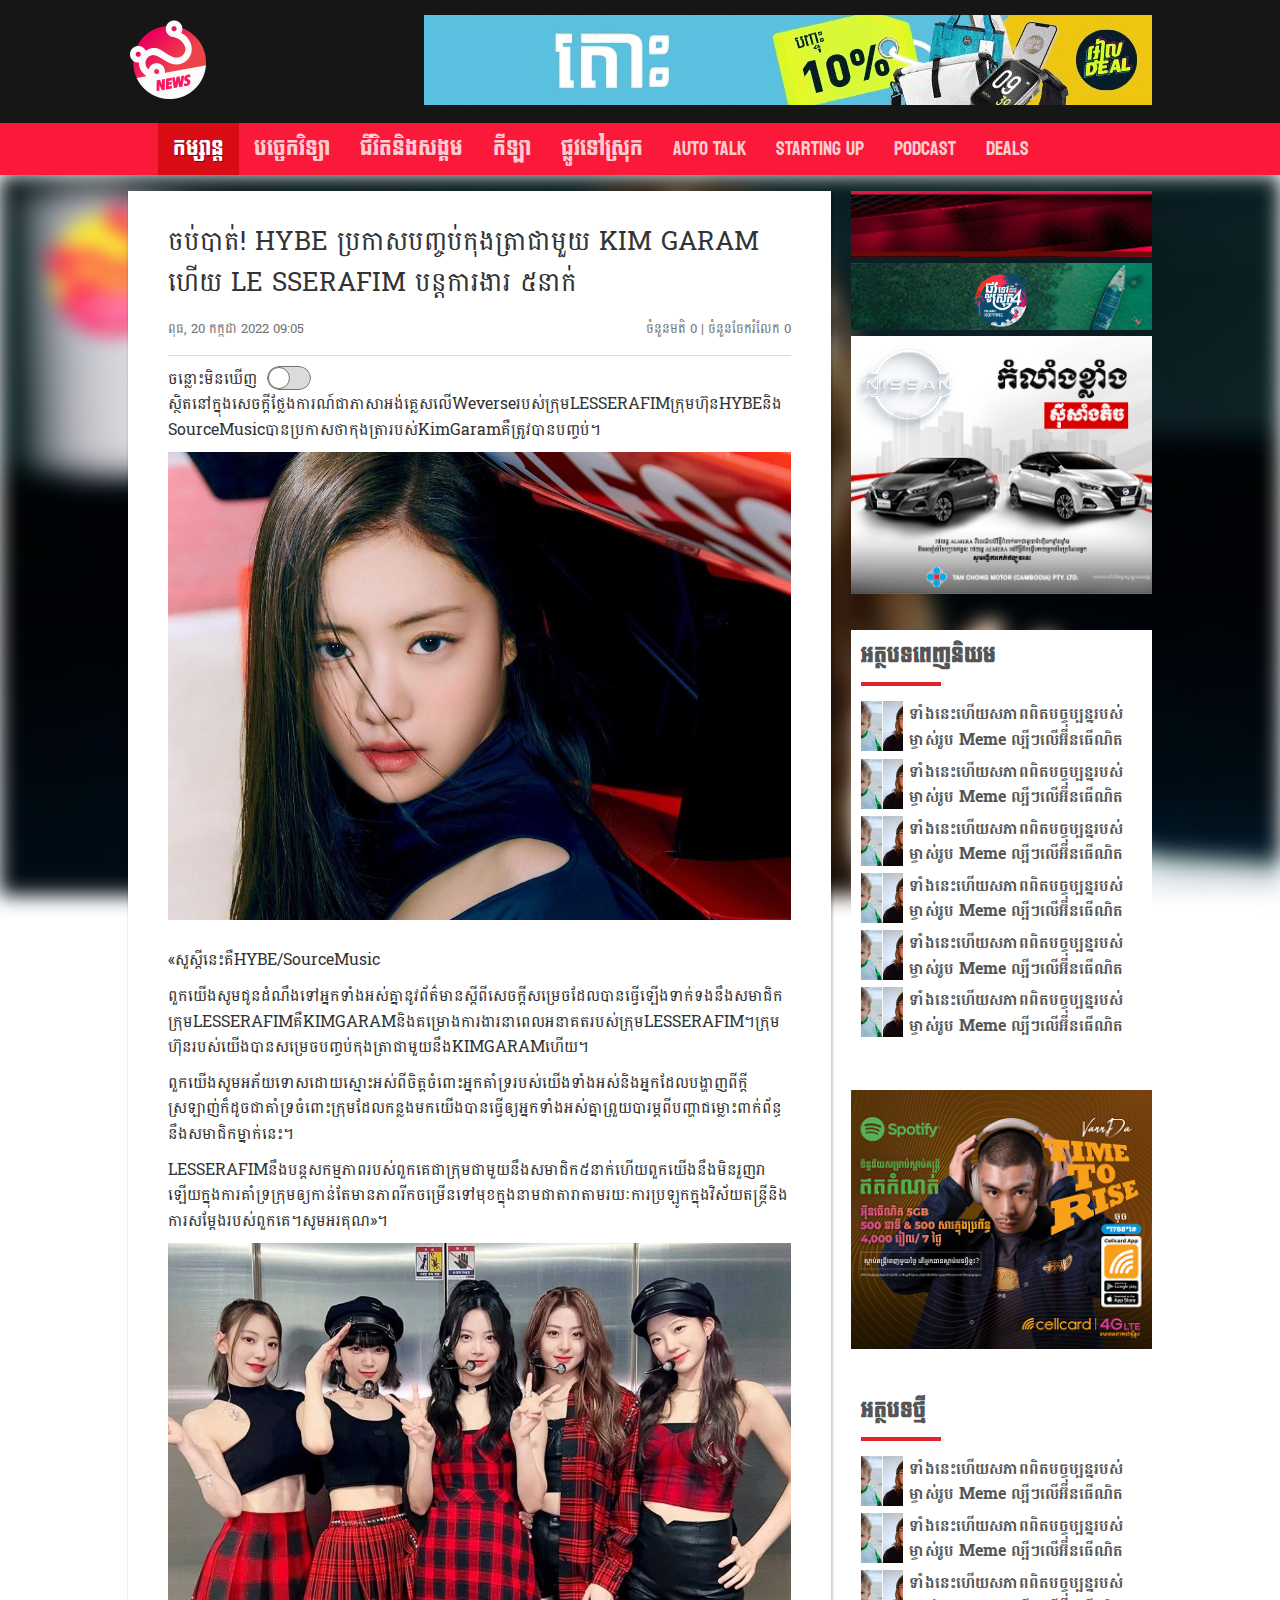
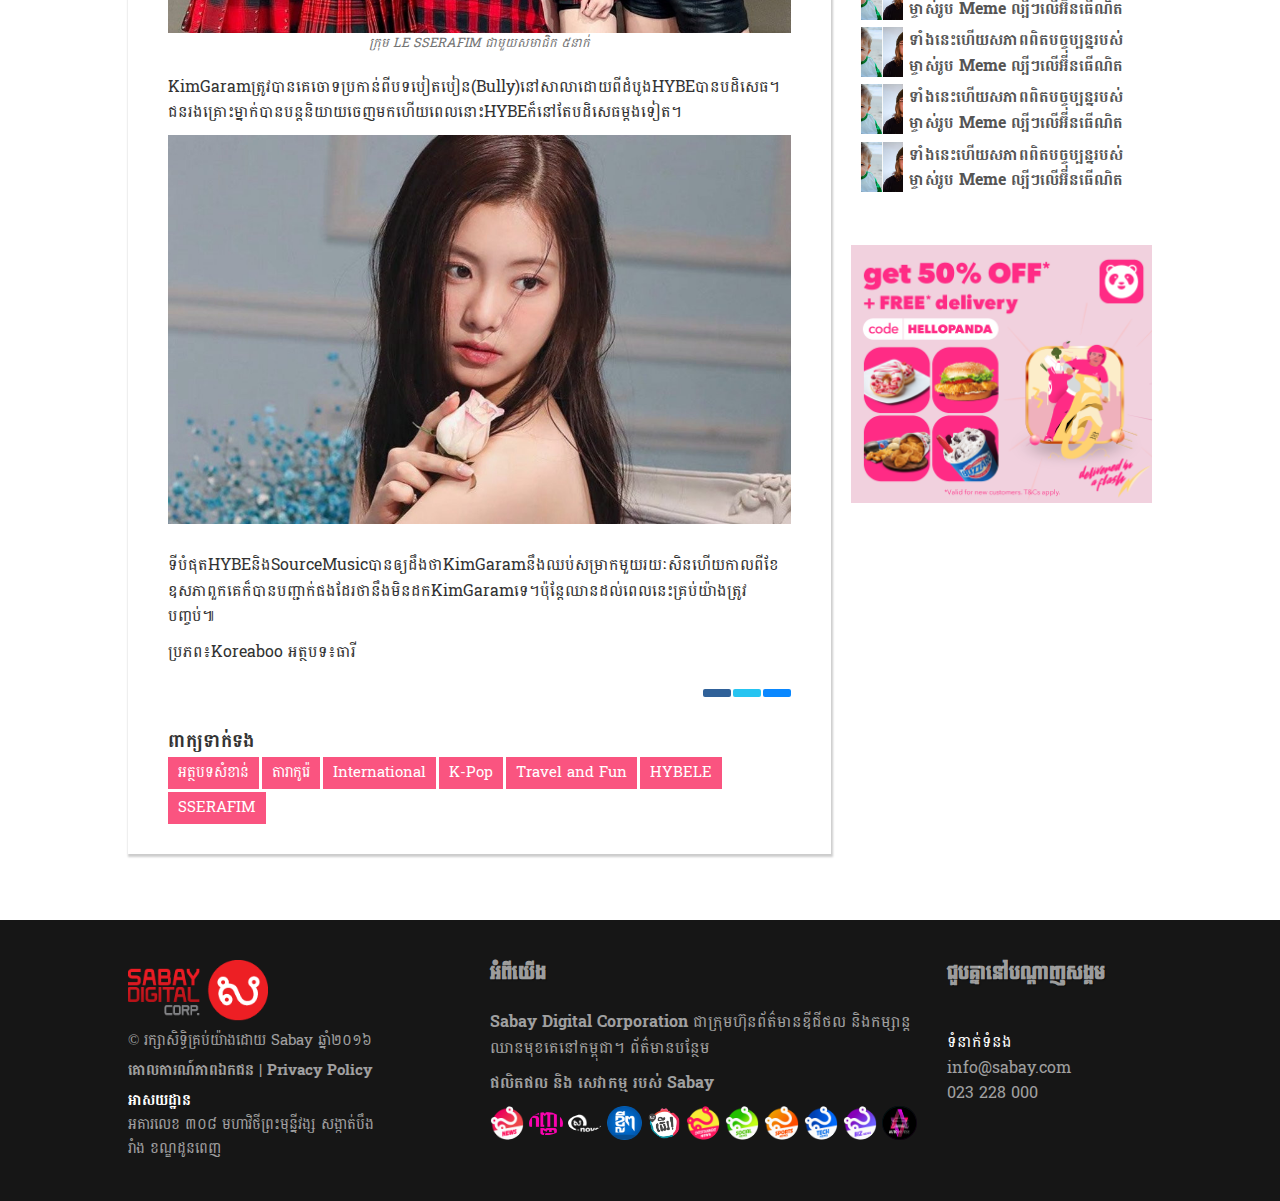
<file: sabay/article.html>
<!DOCTYPE html>
<html lang="en">
  <head>
    <meta charset="UTF-8" />
    <meta http-equiv="X-UA-Compatible" content="IE=edge" />
    <meta name="viewport" content="width=device-width, initial-scale=1.0" />
    <title>
      ចប់បាត់! HYBE ប្រកាសបញ្ចប់កុងត្រាជាមួយ KIM GARAM ហើយ LE SSERAFIM
      បន្តការងារ ៥នាក់
    </title>
    <link rel="icon" href="img/logo.png" />
    <!-- Link to Css File -->
    <link rel="stylesheet" href="css/style.css" />
    <link rel="stylesheet" href="css/entertainment.css" />
    <link rel="stylesheet" href="css/article.css" />
    <!-- Google Fonts -->
    <link rel="preconnect" href="https://fonts.googleapis.com" />
    <link rel="preconnect" href="https://fonts.gstatic.com" crossorigin />
    <link
      href="https://fonts.googleapis.com/css2?family=Koulen&display=swap"
      rel="stylesheet"
    />
    <link rel="preconnect" href="https://fonts.googleapis.com" />
    <link rel="preconnect" href="https://fonts.gstatic.com" crossorigin />
    <link
      href="https://fonts.googleapis.com/css2?family=Battambang:wght@300;400;700&display=swap"
      rel="stylesheet"
    />
    <!-- Fontawesome -->
    <link
      rel="stylesheet"
      href="https://cdnjs.cloudflare.com/ajax/libs/font-awesome/6.1.1/css/all.min.css"
      integrity="sha512-KfkfwYDsLkIlwQp6LFnl8zNdLGxu9YAA1QvwINks4PhcElQSvqcyVLLD9aMhXd13uQjoXtEKNosOWaZqXgel0g=="
      crossorigin="anonymous"
      referrerpolicy="no-referrer"
    />
  </head>
  <body>
    <div class="container-fluid">
      <!-- Header -->
      <header class="header">
        <div class="content">
          <!-- Logo -->
          <div class="logo">
            <a href="index.html">
              <img src="./img/logo.png" alt="logo" />
            </a>
          </div>
          <!-- End of Logo -->
          <!-- Adverties -->
          <div class="adverties">
            <a href="#">
              <img src="./img/ad_header.gif" alt="ad_header" />
            </a>
          </div>
          <!-- End of Adverties -->
        </div>
      </header>
      <!-- End of Header -->

      <!-- Navigation Bar -->
      <nav class="nav">
        <div class="content">
          <div class="hamburgar__menu">
            <a href="#"><i class="fa-solid fa-bars hamburgar__btn"></i></a>
            <a href="#"><img src="./img/logo.png" alt="logo" class="logo" /></a>
            <a href="#"
              ><img src="./img/small_ad.gif" alt="small ad" class="ad"
            /></a>
          </div>
          <ul class="menu">
            <li>
              <a href="index.html">
                <i class="fa-solid fa-house-chimney"></i>
              </a>
            </li>
            <li class="entertainment">
              <a href="entertainment.html" class="active">កម្សាន្ត</a>
            </li>
            <li class="technology">
              <a href="#">បច្ចេកវិទ្យា</a>
            </li>
            <li class="life__social">
              <a href="#">ជីវិតនិងសង្គម</a>
            </li>
            <li class="sport">
              <a href="#">កីឡា</a>
            </li>
            <li class="plov__tv-srok">
              <a href="#">ផ្លូវទៅស្រុក</a>
            </li>
            <li class="auto__talk">
              <a href="#">AUTO TALK</a>
            </li>
            <li class="starting__up">
              <a href="#">STARTING UP</a>
            </li>
            <li class="podcast">
              <a href="#">PODCAST</a>
            </li>
            <li class="deals">
              <a href="#">DEALS</a>
            </li>
            <li class="more">
              <a href="#"><i class="fa-solid fa-ellipsis"></i></a>
            </li>
          </ul>
        </div>
      </nav>
      <!-- End of Navigation Bar -->

      <!-- Article Container -->
      <div class="container">
        <div class="cover"></div>
        <div class="content entertainment__page article">
          <!-- Content Left -->
          <div class="content__left">
            <h1 class="title">
              ចប់បាត់! HYBE ប្រកាសបញ្ចប់កុងត្រាជាមួយ KIM GARAM ហើយ LE SSERAFIM
              បន្តការងារ ៥នាក់
            </h1>

            <div class="article__info">
              <div class="left">
                <i class="fa-regular fa-clock"></i> ពុធ, 20 កក្កដា 2022 09:05
              </div>

              <div class="right">
                <i class="fa-solid fa-comment"></i> ចំនួនមតិ 0 |
                <i class="fa-solid fa-share-nodes"></i> ចំនួនចែករំលែក 0
              </div>
            </div>

            <div class="line"></div>

            <div class="control__space">
              <p>ចន្លោះមិនឃើញ</p>
              <label for="switch" class="switch">
                <input type="checkbox" class="switcher" />
                <span class="slider round"></span>
              </label>
            </div>

            <div class="news__content">
              <p>
                ស្ថិតនៅក្នុង​សេចក្ដី​ថ្លែង​ការ​ណ៍ជា​ភាសាអង់គ្លេស​លើ​Weverse​របស់ក្រុម​LE​SSERAFIM​ក្រុមហ៊ុន​HYBE​និង​Source​Music​បាន​ប្រកាសថា​កុងត្រារបស់​Kim​Garam​គឺត្រូវ​បាន​បញ្ចប់។
              </p>

              <img
                src="./img/entertainment_page_detail_one.jpg"
                alt="entertainment_page_detail_one"
              />

              <p>«សួស្ដី​នេះគឺ​HYBE/Source​Music</p>

              <p>
                ពួកយើង​សូម​ជូនដំណឹង​ទៅអ្នកទាំងអស់គ្នា​​នូវព័ត៌មាន​​ស្ដីពី​សេចក្ដីសម្រេច​​ដែល​បាន​ធ្វើឡើង​ទាក់ទង​នឹង​សមាជិកក្រុម​LE​SSERAFIM​គឺ​KIM​GARAM​និង​គម្រោងការងារនាពេលអនាគតរបស់ក្រុម​LE​SSERAFIM។​ក្រុមហ៊ុនរបស់យើង​បាន​សម្រេច​​បញ្ចប់កុងត្រាជាមួយនឹង​​KIM​GARAM​ហើយ។
              </p>

              <p>
                ពួកយើងសូមអភ័យទោសដោយស្មោះអស់ពីចិត្តចំពោះអ្នកគាំទ្ររបស់យើងទាំងអស់​និងអ្នកដែល​បង្ហាញ​ពីក្ដី​ស្រឡាញ់​ក៏ដូចជាគាំទ្រចំពោះក្រុម​ដែល​កន្លងមកយើងបាន​ធ្វើឲ្យអ្នកទាំងអស់គ្នា​ព្រួយបារម្ភពីបញ្ហា​ជម្លោះ​ពាក់ព័ន្ធ​នឹង​សមាជិក​ម្នាក់នេះ។
              </p>

              <p>
                LE​SSERAFIM​នឹង​បន្តសកម្មភាព​របស់ពួកគេ​ជាក្រុម​ជាមួយនឹងសមាជិក​៥នាក់​ហើយពួកយើង​នឹង​មិនរួញរាឡើយ​ក្នុង​ការ​គាំទ្រ​ក្រុមឲ្យកាន់តែមានភាពរីកចម្រើនទៅមុខ​ក្នុងនាមជា​តារា​​តាមរយៈការប្រឡូក​ក្នុងវិស័យ​តន្ត្រី​និង​ការសម្ដែង​របស់ពួកគេ។​សូមអរគុណ»។
              </p>

              <div class="custom__image">
                <img
                  src="./img/entertainment_page_detail_two.jpg"
                  alt="entertainment_page_detail_two"
                />
                <p><i>ក្រុម LE SSERAFIM ជាមួយសមាជិក ៥នាក់</i></p>
              </div>

              <p>
                Kim​Garam​ត្រូវ​បាន​គេ​ចោទ​ប្រកាន់​ពី​បទ​បៀតបៀន​​(Bully)​នៅសាលា​ដោយពីដំបូង​HYBE​បានបដិសេធ។​ជនរងគ្រោះម្នាក់បានបន្តនិយាយចេញមក​ហើយពេលនោះ​HYBE​ក៏នៅតែបដិសេធម្តងទៀត។
              </p>

              <img
                src="./img/entertainment_page_detail_three.jpg"
                alt="entertainment_page_detail_three"
              />

              <p>
                ទីបំផុត​HYBE​និង​Source​Music​បានឲ្យដឹងថា​Kim​Garam​នឹងឈប់សម្រាកមួយរយៈសិន​ហើយកាលពីខែឧសភា​ពួកគេក៏បានបញ្ជាក់ផងដែរថា​នឹងមិនដក​Kim​Garam​ទេ។​ប៉ុន្តែឈានដល់ពេលនេះគ្រប់យ៉ាងត្រូវបញ្ចប់៕
              </p>

              <p>
                ​​​​ប្រភព៖​​​​​​​​​​​​​​​​​​​​​​​​​Koreaboo​ ​​​​​​​​​​​​​​​​​​​
                ​អត្ថបទ៖​ធារី​​​​​​​​​​​​​​​​​​​​​​​​​​
              </p>
            </div>

            <div class="social__platform">
              <a href="#">
                <i class="fa-brands fa-facebook-f"></i>
              </a>
              <a href="#">
                <i class="fa-brands fa-twitter"></i>
              </a>
              <a href="#">
                <i class="fa-solid fa-at"></i>
              </a>
            </div>

            <div class="tag">
              <h3 class="tag__title">ពាក្យទាក់ទង</h3>
              <div class="tag__content">
                <a href="#">អត្ថបទសំខាន់</a>
                <a href="#">តារាកូរ៉េ</a>
                <a href="#">International</a>
                <a href="#">K-Pop</a>
                <a href="#">Travel and Fun</a>
                <a href="#">HYBELE</a>
                <a href="#">SSERAFIM</a>
              </div>
            </div>
          </div>
          <!-- End of Content Left -->

          <!-- Content Right -->
          <div class="content__right">
            <a href="#" class="ad">
              <img
                src="img/entertainment_page_ad_one.gif"
                alt="entertainment_page_ad_one"
              />
            </a>

            <a href="#" class="ad">
              <img
                src="img/entertainment_page_ad_two.gif"
                alt="entertainment_page_ad_two"
              />
            </a>

            <a href="#" class="ad">
              <img
                src="img/entertainment_page_ad_three.jpg"
                alt="entertainment_page_ad_three"
              />
            </a>

            <!-- Popular Content -->
            <div class="popular__content">
              <h2 class="title">អត្ថបទពេញនិយម</h2>

              <div class="line"></div>

              <a href="#" class="content">
                <img
                  src="./img/enter_popular_content_one.jpg"
                  alt="enter_popular_content_one"
                />
                <p>
                  ទាំងនេះហើយសភាពពិតបច្ចុប្បន្នរបស់ម្ចាស់រូប Meme
                  ល្បីៗលើអ៊ីនធើណិត
                </p>
              </a>

              <a href="#" class="content">
                <img
                  src="./img/enter_popular_content_one.jpg"
                  alt="enter_popular_content_one"
                />
                <p>
                  ទាំងនេះហើយសភាពពិតបច្ចុប្បន្នរបស់ម្ចាស់រូប Meme
                  ល្បីៗលើអ៊ីនធើណិត
                </p>
              </a>

              <a href="#" class="content">
                <img
                  src="./img/enter_popular_content_one.jpg"
                  alt="enter_popular_content_one"
                />
                <p>
                  ទាំងនេះហើយសភាពពិតបច្ចុប្បន្នរបស់ម្ចាស់រូប Meme
                  ល្បីៗលើអ៊ីនធើណិត
                </p>
              </a>

              <a href="#" class="content">
                <img
                  src="./img/enter_popular_content_one.jpg"
                  alt="enter_popular_content_one"
                />
                <p>
                  ទាំងនេះហើយសភាពពិតបច្ចុប្បន្នរបស់ម្ចាស់រូប Meme
                  ល្បីៗលើអ៊ីនធើណិត
                </p>
              </a>

              <a href="#" class="content">
                <img
                  src="./img/enter_popular_content_one.jpg"
                  alt="enter_popular_content_one"
                />
                <p>
                  ទាំងនេះហើយសភាពពិតបច្ចុប្បន្នរបស់ម្ចាស់រូប Meme
                  ល្បីៗលើអ៊ីនធើណិត
                </p>
              </a>

              <a href="#" class="content">
                <img
                  src="./img/enter_popular_content_one.jpg"
                  alt="enter_popular_content_one"
                />
                <p>
                  ទាំងនេះហើយសភាពពិតបច្ចុប្បន្នរបស់ម្ចាស់រូប Meme
                  ល្បីៗលើអ៊ីនធើណិត
                </p>
              </a>
            </div>
            <!-- End of Popular Content -->

            <a href="#" class="ad">
              <img
                src="img/entertainment_page_ad_four.png"
                alt="entertainment_page_ad_four"
              />
            </a>

            <!-- New Content -->
            <div class="popular__content new__content">
              <h2 class="title">អត្ថបទថ្មី</h2>

              <div class="line"></div>

              <a href="#" class="content">
                <img
                  src="./img/enter_popular_content_one.jpg"
                  alt="enter_popular_content_one"
                />
                <p>
                  ទាំងនេះហើយសភាពពិតបច្ចុប្បន្នរបស់ម្ចាស់រូប Meme
                  ល្បីៗលើអ៊ីនធើណិត
                </p>
              </a>

              <a href="#" class="content">
                <img
                  src="./img/enter_popular_content_one.jpg"
                  alt="enter_popular_content_one"
                />
                <p>
                  ទាំងនេះហើយសភាពពិតបច្ចុប្បន្នរបស់ម្ចាស់រូប Meme
                  ល្បីៗលើអ៊ីនធើណិត
                </p>
              </a>

              <a href="#" class="content">
                <img
                  src="./img/enter_popular_content_one.jpg"
                  alt="enter_popular_content_one"
                />
                <p>
                  ទាំងនេះហើយសភាពពិតបច្ចុប្បន្នរបស់ម្ចាស់រូប Meme
                  ល្បីៗលើអ៊ីនធើណិត
                </p>
              </a>

              <a href="#" class="content">
                <img
                  src="./img/enter_popular_content_one.jpg"
                  alt="enter_popular_content_one"
                />
                <p>
                  ទាំងនេះហើយសភាពពិតបច្ចុប្បន្នរបស់ម្ចាស់រូប Meme
                  ល្បីៗលើអ៊ីនធើណិត
                </p>
              </a>

              <a href="#" class="content">
                <img
                  src="./img/enter_popular_content_one.jpg"
                  alt="enter_popular_content_one"
                />
                <p>
                  ទាំងនេះហើយសភាពពិតបច្ចុប្បន្នរបស់ម្ចាស់រូប Meme
                  ល្បីៗលើអ៊ីនធើណិត
                </p>
              </a>

              <a href="#" class="content">
                <img
                  src="./img/enter_popular_content_one.jpg"
                  alt="enter_popular_content_one"
                />
                <p>
                  ទាំងនេះហើយសភាពពិតបច្ចុប្បន្នរបស់ម្ចាស់រូប Meme
                  ល្បីៗលើអ៊ីនធើណិត
                </p>
              </a>
            </div>
            <!-- End of New Content -->

            <a href="#" class="ad">
              <img
                src="img/entertainment_page_ad_five.png"
                alt="entertainment_page_ad_five"
              />
            </a>
          </div>
          <!-- End of Content Right -->
        </div>
      </div>
      <!-- End of Article Container -->

      <!-- Footer -->
      <footer class="footer">
        <div class="content">
          <!-- Footer Left -->
          <div class="footer__left">
            <img src="./img/footer_logo.png" class="logo" alt="footer logo" />
            <p class="footer__description">
              ​© រក្សា​សិទ្ធិ​គ្រប់​យ៉ាង​ដោយ​ Sabay ឆ្នាំ​២០១៦
            </p>
            <a href="#" class="footer__link"
              >គោលការណ៍​ភាព​ឯកជន | Privacy Policy</a
            >
            <p class="footer__title">អាសយដ្ឋាន</p>
            <p class="footer__description">
              អគារ​លេខ ៣០៨ មហាវិថីព្រះមុន្នីវង្ស សង្កាត់បឹងរាំង ខណ្ឌដូនពេញ
            </p>
          </div>
          <!-- End of Footer Left -->
          <!-- Footer Center -->
          <div class="footer__center">
            <h1 class="title">អំពីយើង</h1>
            <p class="description">
              <span>Sabay Digital Corporation</span> ជា​ក្រុមហ៊ុន​ព័ត៌មាន​ឌីជីថល
              និង​កម្សាន្ត​ឈាន​មុខ​គេ​នៅ​កម្ពុជា។ <a href="#">ព័ត៌មាន​បន្ថែម</a>
            </p>
            <p class="small__title">ផលិត​ផល​ និង​ សេវាកម្ម របស់ Sabay</p>
            <div class="brand">
              <a href="#">
                <img src="./img/logo.png" alt="logo" />
              </a>
              <a href="#">
                <img src="./img/logo_kanha.png" alt="logo kanha" />
              </a>
              <a href="#">
                <img src="./img/logo_nevel.png" alt="logo novel" />
              </a>
              <a href="#">
                <img src="./img/logo_kley.png" alt="logo kley" />
              </a>
              <a href="#">
                <img src="./img/logo_der.png" alt="logo der" />
              </a>
              <a href="#">
                <img
                  src="./img/logo_entertainment.png"
                  alt="logo entertainment"
                />
              </a>
              <a href="#">
                <img src="./img/logo_social.png" alt="logo social" />
              </a>
              <a href="#">
                <img src="./img/logo_sport.png" alt="logo sport" />
              </a>
              <a href="#">
                <img src="./img/logo_technology.png" alt="logo technology" />
              </a>
              <a href="#">
                <img src="./img/logo_biz.png" alt="logo biz" />
              </a>
              <a href="#">
                <img src="./img/logo_autoverse.png" alt="logo autoverse" />
              </a>
            </div>
          </div>
          <!-- End of Footer Center -->
          <!-- Footer Right -->
          <div class="footer__right">
            <h1 class="title">ជួបគ្នានៅបណ្តាញសង្គម</h1>
            <div class="social__icon">
              <a href="#">
                <i class="fa-brands fa-facebook-f"></i>
              </a>
              <a href="#">
                <i class="fa-brands fa-instagram"></i>
              </a>
              <a href="#">
                <i class="fa-brands fa-youtube"></i>
              </a>
              <a href="#">
                <i class="fa-brands fa-tiktok"></i>
              </a>
              <a href="#">
                <i class="fa-brands fa-telegram"></i>
              </a>
            </div>
            <p class="small__title">ទំនាក់ទំនង</p>
            <a href="#" class="email">info@sabay.com</a>
            <p class="phone__number">023 228 000</p>
          </div>
          <!-- End of Footer Right -->
        </div>
      </footer>
      <!-- End of Footer -->

      <!-- Ad Bottom -->
      <div class="ad__bottom">
        <a href="#">
          <img src="./img/ad_bottom.jpg" alt="ad_bottom">
        </a>
        <i class="fa-solid fa-xmark btn__close"></i>
      </div>
      <!-- End of Ad Bottom -->
    </div>
  </body>
</html>
</file>
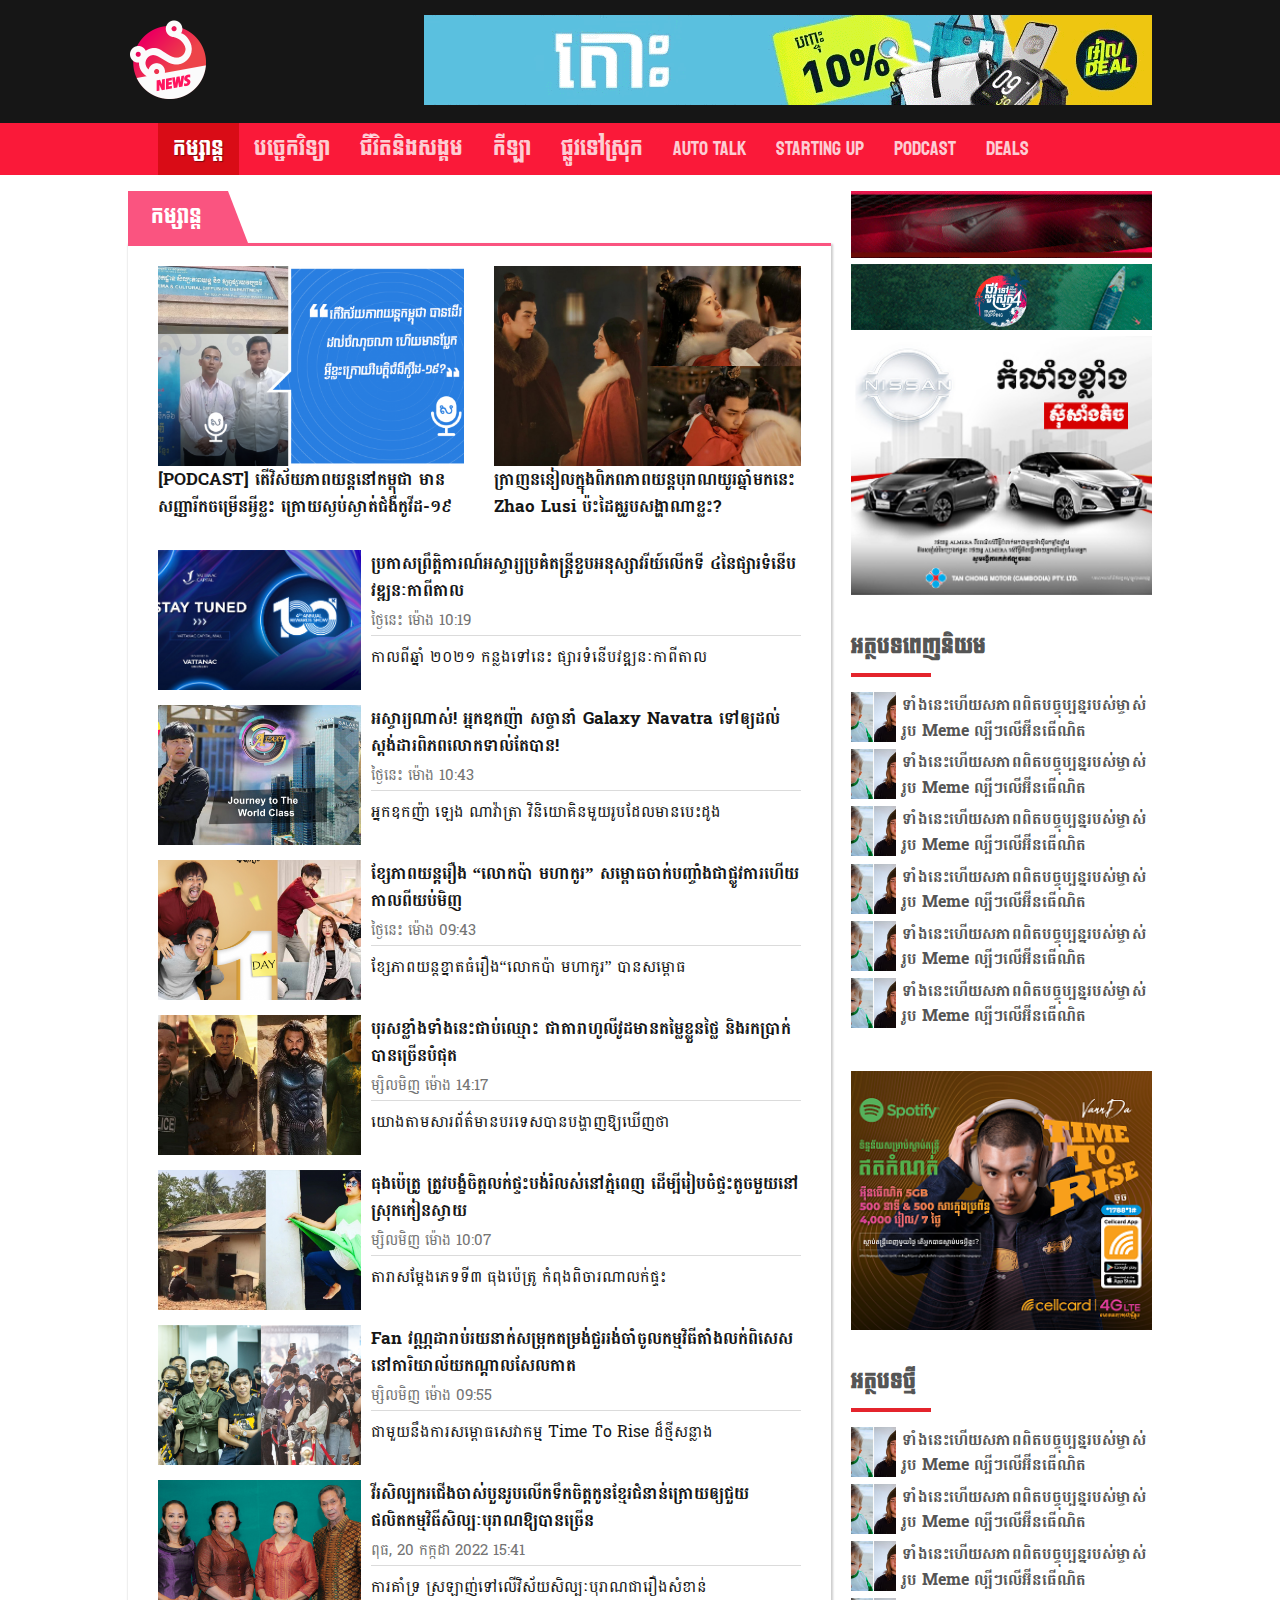
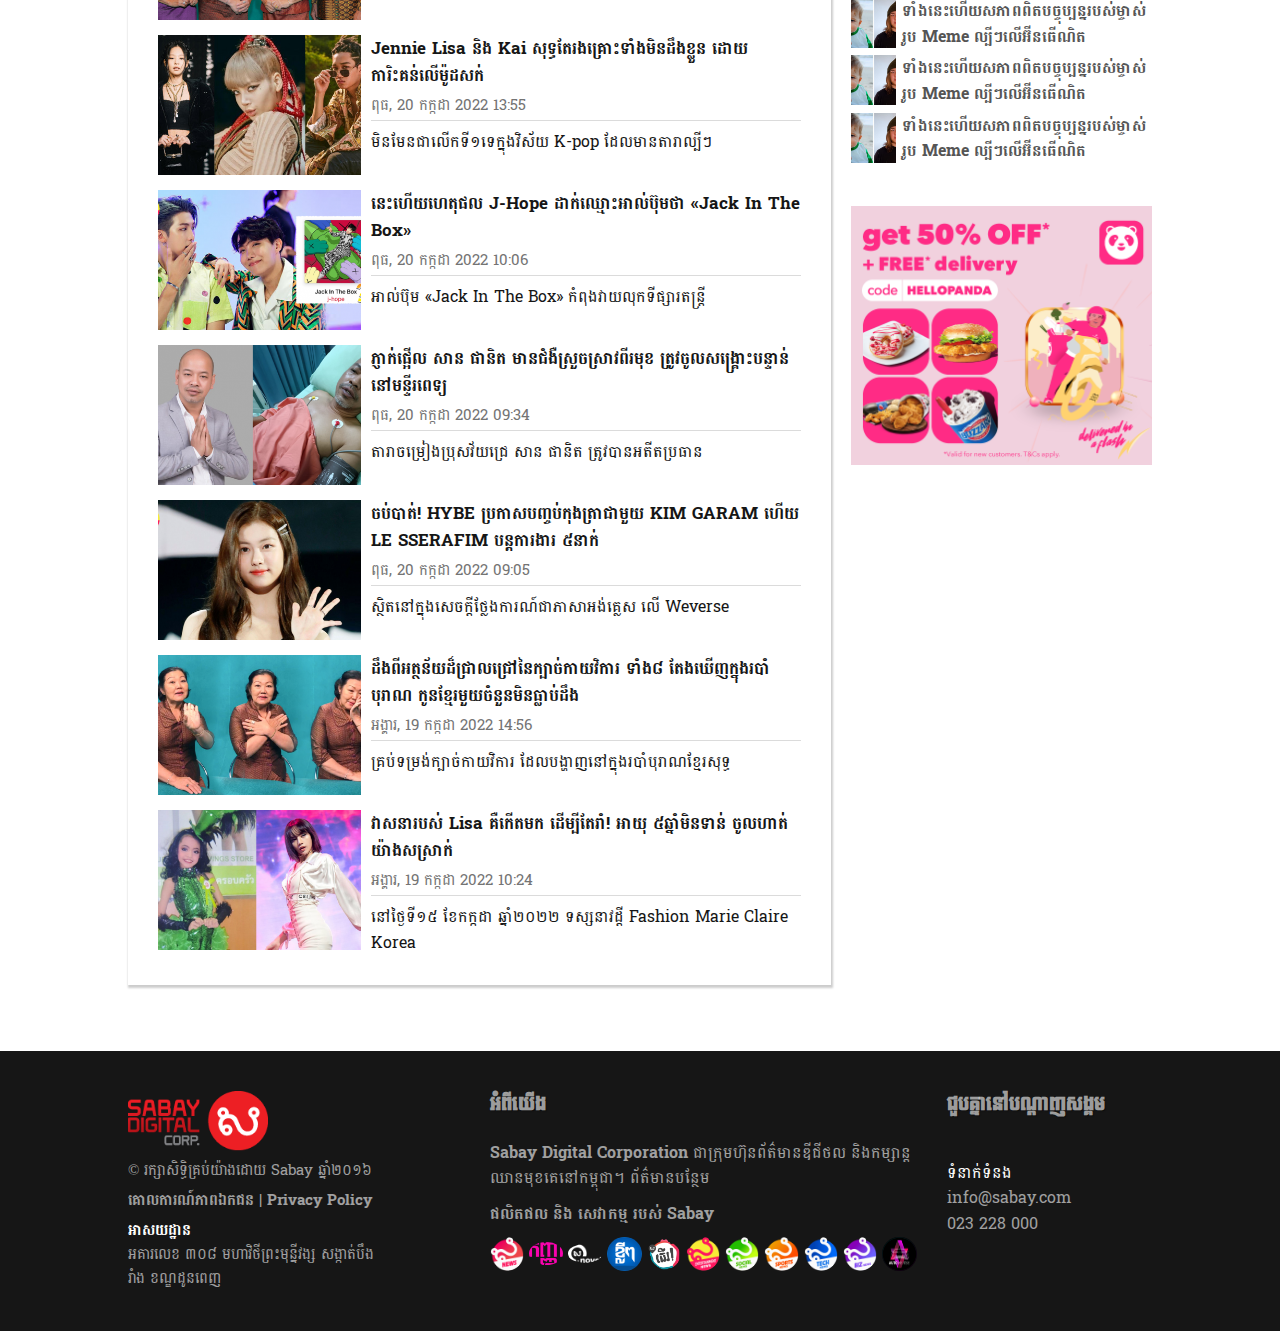
<file: sabay/entertainment.html>
<!DOCTYPE html>
<html lang="en">
  <head>
    <meta charset="UTF-8" />
    <meta http-equiv="X-UA-Compatible" content="IE=edge" />
    <meta name="viewport" content="width=device-width, initial-scale=1.0" />
    <title>កម្សាន្ត - Sabay News</title>
    <link rel="icon" href="img/logo.png" />
    <!-- Link to Css File -->
    <link rel="stylesheet" href="css/style.css" />
    <link rel="stylesheet" href="css/entertainment.css" />
    <!-- Google Fonts -->
    <link rel="preconnect" href="https://fonts.googleapis.com" />
    <link rel="preconnect" href="https://fonts.gstatic.com" crossorigin />
    <link
      href="https://fonts.googleapis.com/css2?family=Koulen&display=swap"
      rel="stylesheet"
    />
    <link rel="preconnect" href="https://fonts.googleapis.com" />
    <link rel="preconnect" href="https://fonts.gstatic.com" crossorigin />
    <link
      href="https://fonts.googleapis.com/css2?family=Battambang:wght@300;400;700&display=swap"
      rel="stylesheet"
    />
    <!-- Fontawesome -->
    <link
      rel="stylesheet"
      href="https://cdnjs.cloudflare.com/ajax/libs/font-awesome/6.1.1/css/all.min.css"
      integrity="sha512-KfkfwYDsLkIlwQp6LFnl8zNdLGxu9YAA1QvwINks4PhcElQSvqcyVLLD9aMhXd13uQjoXtEKNosOWaZqXgel0g=="
      crossorigin="anonymous"
      referrerpolicy="no-referrer"
    />
  </head>
  <body>
    <div class="container-fluid">
      <!-- Header -->
      <header class="header">
        <div class="content">
          <!-- Logo -->
          <div class="logo">
            <a href="index.html">
              <img src="./img/logo.png" alt="logo" />
            </a>
          </div>
          <!-- End of Logo -->
          <!-- Adverties -->
          <div class="adverties">
            <a href="#">
              <img src="./img/ad_header.gif" alt="ad_header" />
            </a>
          </div>
          <!-- End of Adverties -->
        </div>
      </header>
      <!-- End of Header -->

      <!-- Navigation Bar -->
      <nav class="nav">
        <div class="content">
          <div class="hamburgar__menu">
            <a href="#"><i class="fa-solid fa-bars hamburgar__btn"></i></a>
            <a href="#"><img src="./img/logo.png" alt="logo" class="logo" /></a>
            <a href="#"
              ><img src="./img/small_ad.gif" alt="small ad" class="ad"
            /></a>
          </div>
          <ul class="menu">
            <li>
              <a href="index.html">
                <i class="fa-solid fa-house-chimney"></i>
              </a>
            </li>
            <li class="entertainment">
              <a href="entertainment.html" class="active">កម្សាន្ត</a>
            </li>
            <li class="technology">
              <a href="#">បច្ចេកវិទ្យា</a>
            </li>
            <li class="life__social">
              <a href="#">ជីវិតនិងសង្គម</a>
            </li>
            <li class="sport">
              <a href="#">កីឡា</a>
            </li>
            <li class="plov__tv-srok">
              <a href="#">ផ្លូវទៅស្រុក</a>
            </li>
            <li class="auto__talk">
              <a href="#">AUTO TALK</a>
            </li>
            <li class="starting__up">
              <a href="#">STARTING UP</a>
            </li>
            <li class="podcast">
              <a href="#">PODCAST</a>
            </li>
            <li class="deals">
              <a href="#">DEALS</a>
            </li>
            <li class="more">
              <a href="#"><i class="fa-solid fa-ellipsis"></i></a>
            </li>
          </ul>
        </div>
      </nav>
      <!-- End of Navigation Bar -->

      <!-- Entertainment Container -->
      <div class="container">
        <div class="content entertainment__page">
          <!-- Content Left -->
          <div class="content__left">
            <!-- Flag -->
            <a href="#" class="flag">
              កម្សាន្ត <i class="fa-solid fa-angle-right"></i>
            </a>
            <!-- End of Flag -->

            <div class="toggle">
              <!-- Toggle List -->
              <a href="#" class="toggle__list"
                ><i class="fa-solid fa-list active"></i
              ></a>
              <!-- End of Toggle List -->

              <!-- Toggle Grid -->
              <a href="#" class="toggle__grid"
                ><i class="fa-regular fa-square"></i
              ></a>
              <!-- End of Toggle Grid -->
            </div>

            <!-- Small Content -->
            <div class="small__content">
              <!-- Top Small Content -->
              <div class="top__small__content">
                <a href="#">
                  <div>
                    <img
                      src="./img/entertainment_page_image_one.jpg"
                      alt="entertainment_page_image_one"
                    />
                  </div>
                  <h3>
                    [PODCAST] តើវិស័យភាពយន្ដនៅកម្ពុជា មានសញ្ញារីកចម្រើនអ្វីខ្លះ
                    ក្រោយស្ងប់ស្ងាត់ជំងឺកូវីដ-១៩
                  </h3>
                </a>
                <a href="#">
                  <div>
                    <img
                      src="./img/entertainment_page_image_two.jpg"
                      alt="entertainment_page_image_two"
                    />
                  </div>
                  <h3>
                    ក្រាញននៀលក្នុងពិភពភាពយន្តបុរាណយូរឆ្នាំមកនេះ Zhao Lusi
                    ប៉ះដៃគូរូបសង្ហាណាខ្លះ?
                  </h3>
                </a>
              </div>
              <!-- End of Top Small Content -->

              <!-- Bottom Small Content -->
              <div class="bottom__small__content">
                <a href="#">
                  <div>
                    <img
                      src="./img/entertainment_page_image_three.jpg"
                      alt="entertainment_page_image_three"
                    />
                  </div>

                  <div class="content">
                    <h1 class="title">
                      ប្រកាសព្រឹត្តិការណ៍អស្ចារ្យប្រគំតន្ត្រីខួបអនុស្សាវរីយ៍លើកទី
                      ៤នៃផ្សារទំនើបវឌ្ឍនៈកាពីតាល
                    </h1>
                    <p class="time">
                      <i class="fa-regular fa-clock"></i> ថ្ងៃនេះ ម៉ោង 10:19
                    </p>
                    <div class="line"></div>
                    <p class="description">
                      កាលពីឆ្នាំ​ ២០២១ កន្លងទៅនេះ ផ្សារទំនើបវឌ្ឍនៈកាពីតាល
                    </p>
                  </div>
                </a>

                <a href="#">
                  <div>
                    <img
                      src="./img/entertainment_page_image_four.jpg"
                      alt="entertainment_page_image_four"
                    />
                  </div>

                  <div class="content">
                    <h1 class="title">
                      អស្ចារ្យណាស់! អ្នក​ឧកញ៉ា សច្ចា​នាំ Galaxy Navatra
                      ទៅ​ឲ្យ​ដល់​ស្តង់ដារ​ពិភព​លោក​ទាល់​តែ​បាន!
                    </h1>
                    <p class="time">
                      <i class="fa-regular fa-clock"></i> ថ្ងៃនេះ ម៉ោង 10:43
                    </p>
                    <div class="line"></div>
                    <p class="description">
                      អ្នក​ឧកញ៉ា ឡេង ណាវ៉ាត្រា វិនិយោគិន​មួយ​រូប​ដែល​មាន​បេះដូង​
                    </p>
                  </div>
                </a>

                <a href="#">
                  <div>
                    <img
                      src="./img/entertainment_page_image_five.jpg"
                      alt="entertainment_page_image_five"
                    />
                  </div>

                  <div class="content">
                    <h1 class="title">
                      ខ្សែភាពយន្ដរឿង “លោកប៉ា មហាកូរ”
                      សម្ពោធចាក់បញ្ចាំងជាផ្លូវការហើយកាលពីយប់មិញ
                    </h1>
                    <p class="time">
                      <i class="fa-regular fa-clock"></i> ថ្ងៃនេះ ម៉ោង 09:43
                    </p>
                    <div class="line"></div>
                    <p class="description">
                      ខ្សែភាពយន្ដខ្នាតធំរឿង“លោកប៉ា មហាកូរ” បានសម្ពោធ
                    </p>
                  </div>
                </a>

                <a href="#">
                  <div>
                    <img
                      src="./img/entertainment_page_image_six.jpg"
                      alt="entertainment_page_image_six"
                    />
                  </div>

                  <div class="content">
                    <h1 class="title">
                      បុរសខ្លាំងទាំងនេះជាប់ឈ្មោះ ជាតារាហូលីវូដមានតម្លៃខ្លួនថ្លៃ
                      និងរកប្រាក់បានច្រើនបំផុត
                    </h1>
                    <p class="time">
                      <i class="fa-regular fa-clock"></i> ម្សិលមិញ ម៉ោង 14:17
                    </p>
                    <div class="line"></div>
                    <p class="description">
                      យោងតាមសារព័ត៌មានបរទេសបានបង្ហាញឱ្យឃើញថា
                    </p>
                  </div>
                </a>

                <a href="#">
                  <div>
                    <img
                      src="./img/entertainment_page_image_seven.jpg"
                      alt="entertainment_page_image_seven"
                    />
                  </div>

                  <div class="content">
                    <h1 class="title">
                      ធុងប៉េត្រូ ត្រូវបង្ខំចិត្ដលក់ផ្ទះបង់រំលស់នៅភ្នំពេញ
                      ដើម្បីរៀបចំផ្ទះតូចមួយនៅស្រុកកៀនស្វាយ
                    </h1>
                    <p class="time">
                      <i class="fa-regular fa-clock"></i> ម្សិលមិញ ម៉ោង 10:07
                    </p>
                    <div class="line"></div>
                    <p class="description">
                      តារាសម្ដែងភេទទី៣ ធុងប៉េត្រូ កំពុងពិចារណាលក់ផ្ទះ
                    </p>
                  </div>
                </a>

                <a href="#">
                  <div>
                    <img
                      src="./img/entertainment_page_image_eight.jpg"
                      alt="entertainment_page_image_eight"
                    />
                  </div>

                  <div class="content">
                    <h1 class="title">
                      Fan
                      វណ្ណដារាប់រយនាក់សម្រុកតម្រង់ជួររង់ចាំចូលកម្មវិធីតាំងលក់ពិសេសនៅការិយាល័យកណ្តាលសែលកាត
                    </h1>
                    <p class="time">
                      <i class="fa-regular fa-clock"></i> ម្សិលមិញ ម៉ោង 09:55
                    </p>
                    <div class="line"></div>
                    <p class="description">
                      ជាមួយនឹងការសម្ពោធសេវាកម្ម Time To Rise ដ៏ថ្មីសន្លាង
                    </p>
                  </div>
                </a>

                <a href="#">
                  <div>
                    <img
                      src="./img/entertainment_page_image_nine.jpg"
                      alt="entertainment_page_image_nine"
                    />
                  </div>

                  <div class="content">
                    <h1 class="title">
                      វីរសិល្បករជើងចាស់បួនរូបលើកទឹកចិត្តកូនខ្មែរជំនាន់ក្រោយឲ្យជួយផលិតកម្មវិធីសិល្បៈបុរាណឱ្យបានច្រើន
                    </h1>
                    <p class="time">
                      <i class="fa-regular fa-clock"></i> ពុធ, 20 កក្កដា 2022
                      15:41
                    </p>
                    <div class="line"></div>
                    <p class="description">
                      ការគាំទ្រ ស្រឡាញ់ទៅលើវិស័យសិល្បៈបុរាណជារឿងសំខាន់
                    </p>
                  </div>
                </a>

                <a href="#">
                  <div>
                    <img
                      src="./img/entertainment_page_image_ten.jpg"
                      alt="entertainment_page_image_ten"
                    />
                  </div>

                  <div class="content">
                    <h1 class="title">
                      Jennie Lisa និង Kai សុទ្ធតែរងគ្រោះទាំងមិនដឹងខ្លួន
                      ដោយការិះគន់លើម៉ូដសក់
                    </h1>
                    <p class="time">
                      <i class="fa-regular fa-clock"></i> ពុធ, 20 កក្កដា 2022
                      13:55
                    </p>
                    <div class="line"></div>
                    <p class="description">
                      មិនមែនជាលើកទី១ទេក្នុងវិស័យ K-pop ដែលមានតារាល្បីៗ
                    </p>
                  </div>
                </a>

                <a href="#">
                  <div>
                    <img
                      src="./img/entertainment_page_image_eleven.jpg"
                      alt="entertainment_page_image_eleven"
                    />
                  </div>

                  <div class="content">
                    <h1 class="title">
                      នេះហើយ​ហេតុផល J-Hope ដាក់ឈ្មោះអាល់ប៊ុមថា «Jack In The Box»
                    </h1>
                    <p class="time">
                      <i class="fa-regular fa-clock"></i> ពុធ, 20 កក្កដា 2022
                      10:06
                    </p>
                    <div class="line"></div>
                    <p class="description">
                      អាល់ប៊ុម «Jack In The Box» កំពុងវាយលុកទីផ្សារតន្ត្រី
                    </p>
                  </div>
                </a>

                <a href="#">
                  <div>
                    <img
                      src="./img/entertainment_page_image_twelve.jpg"
                      alt="entertainment_page_image_twelve"
                    />
                  </div>

                  <div class="content">
                    <h1 class="title">
                      ភ្ញាក់ផ្អើល សាន ផានិត មានជំងឺស្រួចស្រាវពីរមុខ
                      ត្រូវចូលសង្គ្រោះបន្ទាន់នៅមន្ទីរពេទ្យ
                    </h1>
                    <p class="time">
                      <i class="fa-regular fa-clock"></i> ពុធ, 20 កក្កដា 2022
                      09:34
                    </p>
                    <div class="line"></div>
                    <p class="description">
                      តារាចម្រៀងប្រុសវ័យជ្រេ សាន ផានិត ត្រូវបានអតីតប្រធាន
                    </p>
                  </div>
                </a>

                <a href="article.html">
                  <div>
                    <img
                      src="./img/entertainment_page_image_thirteen.jpg"
                      alt="entertainment_page_image_thirteen"
                    />
                  </div>

                  <div class="content">
                    <h1 class="title">
                      ចប់បាត់! HYBE ប្រកាសបញ្ចប់កុងត្រាជាមួយ KIM GARAM ហើយ LE
                      SSERAFIM បន្តការងារ ៥នាក់
                    </h1>
                    <p class="time">
                      <i class="fa-regular fa-clock"></i> ពុធ, 20 កក្កដា 2022
                      09:05
                    </p>
                    <div class="line"></div>
                    <p class="description">
                      ស្ថិតនៅក្នុង​សេចក្ដី​ថ្លែង​ការ​ណ៍ជា​ភាសាអង់គ្លេស លើ
                      Weverse
                    </p>
                  </div>
                </a>

                <a href="#">
                  <div>
                    <img
                      src="./img/entertainment_page_image_fourteen.jpg"
                      alt="entertainment_page_image_fourteen"
                    />
                  </div>

                  <div class="content">
                    <h1 class="title">
                      ដឹងពីអត្ថន័យដ៏ជ្រាលជ្រៅនៃក្បាច់កាយវិការ ទាំង៨
                      តែងឃើញក្នុងរបាំបុរាណ កូនខ្មែរមួយចំនួនមិនធ្លាប់ដឹង
                    </h1>
                    <p class="time">
                      <i class="fa-regular fa-clock"></i> អង្គារ, 19 កក្កដា 2022
                      14:56
                    </p>
                    <div class="line"></div>
                    <p class="description">
                      គ្រប់ទម្រង់ក្បាច់កាយវិការ
                      ដែលបង្ហាញនៅក្នុងរបាំបុរាណខ្មែរសុទ្ធ
                    </p>
                  </div>
                </a>

                <a href="#">
                  <div>
                    <img
                      src="./img/entertainment_page_image_fifteen.jpg"
                      alt="entertainment_page_image_fifteen"
                    />
                  </div>

                  <div class="content">
                    <h1 class="title">
                      វាសនារបស់ Lisa គឺកើតមក ដើម្បីតែរាំ! អាយុ ៥ឆ្នាំមិនទាន់
                      ចូលហាត់យ៉ាងសស្រាក់
                    </h1>
                    <p class="time">
                      <i class="fa-regular fa-clock"></i> អង្គារ, 19 កក្កដា 2022
                      10:24
                    </p>
                    <div class="line"></div>
                    <p class="description">
                      នៅថ្ងៃទី១៥ ខែកក្កដា ឆ្នាំ២០២២ ទស្សនាវដ្ដី Fashion Marie
                      Claire Korea
                    </p>
                  </div>
                </a>
              </div>
              <!-- End of Bottom Small Content -->
            </div>
            <!-- End of Small Content -->
          </div>
          <!-- End of Content Left -->

          <!-- Content Right -->
          <div class="content__right">
            <a href="#" class="ad">
              <img
                src="img/entertainment_page_ad_one.gif"
                alt="entertainment_page_ad_one"
              />
            </a>

            <a href="#" class="ad">
              <img
                src="img/entertainment_page_ad_two.gif"
                alt="entertainment_page_ad_two"
              />
            </a>

            <a href="#" class="ad">
              <img
                src="img/entertainment_page_ad_three.jpg"
                alt="entertainment_page_ad_three"
              />
            </a>

            <!-- Popular Content -->
            <div class="popular__content">
              <h2 class="title">អត្ថបទពេញនិយម</h2>

              <div class="line"></div>

              <a href="#" class="content">
                <img
                  src="./img/enter_popular_content_one.jpg"
                  alt="enter_popular_content_one"
                />
                <p>
                  ទាំងនេះហើយសភាពពិតបច្ចុប្បន្នរបស់ម្ចាស់រូប Meme
                  ល្បីៗលើអ៊ីនធើណិត
                </p>
              </a>

              <a href="#" class="content">
                <img
                  src="./img/enter_popular_content_one.jpg"
                  alt="enter_popular_content_one"
                />
                <p>
                  ទាំងនេះហើយសភាពពិតបច្ចុប្បន្នរបស់ម្ចាស់រូប Meme
                  ល្បីៗលើអ៊ីនធើណិត
                </p>
              </a>

              <a href="#" class="content">
                <img
                  src="./img/enter_popular_content_one.jpg"
                  alt="enter_popular_content_one"
                />
                <p>
                  ទាំងនេះហើយសភាពពិតបច្ចុប្បន្នរបស់ម្ចាស់រូប Meme
                  ល្បីៗលើអ៊ីនធើណិត
                </p>
              </a>

              <a href="#" class="content">
                <img
                  src="./img/enter_popular_content_one.jpg"
                  alt="enter_popular_content_one"
                />
                <p>
                  ទាំងនេះហើយសភាពពិតបច្ចុប្បន្នរបស់ម្ចាស់រូប Meme
                  ល្បីៗលើអ៊ីនធើណិត
                </p>
              </a>

              <a href="#" class="content">
                <img
                  src="./img/enter_popular_content_one.jpg"
                  alt="enter_popular_content_one"
                />
                <p>
                  ទាំងនេះហើយសភាពពិតបច្ចុប្បន្នរបស់ម្ចាស់រូប Meme
                  ល្បីៗលើអ៊ីនធើណិត
                </p>
              </a>

              <a href="#" class="content">
                <img
                  src="./img/enter_popular_content_one.jpg"
                  alt="enter_popular_content_one"
                />
                <p>
                  ទាំងនេះហើយសភាពពិតបច្ចុប្បន្នរបស់ម្ចាស់រូប Meme
                  ល្បីៗលើអ៊ីនធើណិត
                </p>
              </a>
            </div>
            <!-- End of Popular Content -->

            <a href="#" class="ad">
              <img
                src="img/entertainment_page_ad_four.png"
                alt="entertainment_page_ad_four"
              />
            </a>

            <!-- New Content -->
            <div class="popular__content new__content">
              <h2 class="title">អត្ថបទថ្មី</h2>

              <div class="line"></div>

              <a href="#" class="content">
                <img
                  src="./img/enter_popular_content_one.jpg"
                  alt="enter_popular_content_one"
                />
                <p>
                  ទាំងនេះហើយសភាពពិតបច្ចុប្បន្នរបស់ម្ចាស់រូប Meme
                  ល្បីៗលើអ៊ីនធើណិត
                </p>
              </a>

              <a href="#" class="content">
                <img
                  src="./img/enter_popular_content_one.jpg"
                  alt="enter_popular_content_one"
                />
                <p>
                  ទាំងនេះហើយសភាពពិតបច្ចុប្បន្នរបស់ម្ចាស់រូប Meme
                  ល្បីៗលើអ៊ីនធើណិត
                </p>
              </a>

              <a href="#" class="content">
                <img
                  src="./img/enter_popular_content_one.jpg"
                  alt="enter_popular_content_one"
                />
                <p>
                  ទាំងនេះហើយសភាពពិតបច្ចុប្បន្នរបស់ម្ចាស់រូប Meme
                  ល្បីៗលើអ៊ីនធើណិត
                </p>
              </a>

              <a href="#" class="content">
                <img
                  src="./img/enter_popular_content_one.jpg"
                  alt="enter_popular_content_one"
                />
                <p>
                  ទាំងនេះហើយសភាពពិតបច្ចុប្បន្នរបស់ម្ចាស់រូប Meme
                  ល្បីៗលើអ៊ីនធើណិត
                </p>
              </a>

              <a href="#" class="content">
                <img
                  src="./img/enter_popular_content_one.jpg"
                  alt="enter_popular_content_one"
                />
                <p>
                  ទាំងនេះហើយសភាពពិតបច្ចុប្បន្នរបស់ម្ចាស់រូប Meme
                  ល្បីៗលើអ៊ីនធើណិត
                </p>
              </a>

              <a href="#" class="content">
                <img
                  src="./img/enter_popular_content_one.jpg"
                  alt="enter_popular_content_one"
                />
                <p>
                  ទាំងនេះហើយសភាពពិតបច្ចុប្បន្នរបស់ម្ចាស់រូប Meme
                  ល្បីៗលើអ៊ីនធើណិត
                </p>
              </a>
            </div>
            <!-- End of New Content -->

            <a href="#" class="ad">
              <img
                src="img/entertainment_page_ad_five.png"
                alt="entertainment_page_ad_five"
              />
            </a>
          </div>
          <!-- End of Content Right -->
        </div>
      </div>
      <!-- End of Entertainment Container -->

      <!-- Footer -->
      <footer class="footer">
        <div class="content">
          <!-- Footer Left -->
          <div class="footer__left">
            <img src="./img/footer_logo.png" class="logo" alt="footer logo" />
            <p class="footer__description">
              ​© រក្សា​សិទ្ធិ​គ្រប់​យ៉ាង​ដោយ​ Sabay ឆ្នាំ​២០១៦
            </p>
            <a href="#" class="footer__link"
              >គោលការណ៍​ភាព​ឯកជន | Privacy Policy</a
            >
            <p class="footer__title">អាសយដ្ឋាន</p>
            <p class="footer__description">
              អគារ​លេខ ៣០៨ មហាវិថីព្រះមុន្នីវង្ស សង្កាត់បឹងរាំង ខណ្ឌដូនពេញ
            </p>
          </div>
          <!-- End of Footer Left -->
          <!-- Footer Center -->
          <div class="footer__center">
            <h1 class="title">អំពីយើង</h1>
            <p class="description">
              <span>Sabay Digital Corporation</span> ជា​ក្រុមហ៊ុន​ព័ត៌មាន​ឌីជីថល
              និង​កម្សាន្ត​ឈាន​មុខ​គេ​នៅ​កម្ពុជា។ <a href="#">ព័ត៌មាន​បន្ថែម</a>
            </p>
            <p class="small__title">ផលិត​ផល​ និង​ សេវាកម្ម របស់ Sabay</p>
            <div class="brand">
              <a href="#">
                <img src="./img/logo.png" alt="logo" />
              </a>
              <a href="#">
                <img src="./img/logo_kanha.png" alt="logo kanha" />
              </a>
              <a href="#">
                <img src="./img/logo_nevel.png" alt="logo novel" />
              </a>
              <a href="#">
                <img src="./img/logo_kley.png" alt="logo kley" />
              </a>
              <a href="#">
                <img src="./img/logo_der.png" alt="logo der" />
              </a>
              <a href="#">
                <img
                  src="./img/logo_entertainment.png"
                  alt="logo entertainment"
                />
              </a>
              <a href="#">
                <img src="./img/logo_social.png" alt="logo social" />
              </a>
              <a href="#">
                <img src="./img/logo_sport.png" alt="logo sport" />
              </a>
              <a href="#">
                <img src="./img/logo_technology.png" alt="logo technology" />
              </a>
              <a href="#">
                <img src="./img/logo_biz.png" alt="logo biz" />
              </a>
              <a href="#">
                <img src="./img/logo_autoverse.png" alt="logo autoverse" />
              </a>
            </div>
          </div>
          <!-- End of Footer Center -->
          <!-- Footer Right -->
          <div class="footer__right">
            <h1 class="title">ជួបគ្នានៅបណ្តាញសង្គម</h1>
            <div class="social__icon">
              <a href="#">
                <i class="fa-brands fa-facebook-f"></i>
              </a>
              <a href="#">
                <i class="fa-brands fa-instagram"></i>
              </a>
              <a href="#">
                <i class="fa-brands fa-youtube"></i>
              </a>
              <a href="#">
                <i class="fa-brands fa-tiktok"></i>
              </a>
              <a href="#">
                <i class="fa-brands fa-telegram"></i>
              </a>
            </div>
            <p class="small__title">ទំនាក់ទំនង</p>
            <a href="#" class="email">info@sabay.com</a>
            <p class="phone__number">023 228 000</p>
          </div>
          <!-- End of Footer Right -->
        </div>
      </footer>
      <!-- End of Footer -->

      <!-- Ad Bottom -->
      <div class="ad__bottom">
        <a href="#">
          <img src="./img/ad_bottom.jpg" alt="ad_bottom">
        </a>
        <i class="fa-solid fa-xmark btn__close"></i>
      </div>
      <!-- End of Ad Bottom -->
    </div>
  </body>
</html>
</file>
<file: sabay/css/style.css>
:root {
  --color-dark: #333;
  --color-light: #fff;
  --color-light-2: rgba(255, 255, 255, 0.8);
  --color-light-3: rgba(255, 255, 255, 0.6);
  --bg-header: #161616;
  --bg-nav: #fa1939;
  --bg-nav-active: #d90c16;
  --txt-nav-shadow: 1px 1px 1px rgb(0 0 0 / 40%);
  --color-danger: #f2272f;
  --color-pink: #fa5480;
  --color-primary: #4390f8;
  --color-success: #38c378;
  --color-warning: #f9a62b;
  --color-secondary: #555555;
  --linear-gradient-overlay: linear-gradient(
    to bottom,
    rgba(0, 0, 0, 0.5) 0%,
    rgba(0, 0, 0, 0.8) 60%,
    black 100%
  );
  --logo-size: 80px;
  --default-font-family: "Koulen", Arial, Helvetica, sans-serif;
  --second-font-family: "Battambang", cursive;
  --default-transition: all 0.2s linear;
  --box-content-shadow: 1px 2px 2px 1px rgb(0 0 0 / 20%);
  --default-scale-in: scale(0.98);
}

::-webkit-scrollbar {
  width: 10px;
  height: 10px;
}

::-webkit-scrollbar-track {
  background-color: #dedede;
  border-radius: 10px;
}

::-webkit-scrollbar-thumb {
  background-color: rgb(136, 136, 136);
  border-radius: 10px;
}

::-webkit-scrollbar-thumb:hover {
  background-color: #555;
}

* {
  margin: 0;
  padding: 0;
  box-sizing: border-box;
}

body {
  background-color: var(--color-light);
  color: var(--color-dark);
  font-size: 16px;
  line-height: 1.6;
  font-family: var(--default-font-family);
}

.container-fluid {
  width: 100%;
}

.container-fluid > .header {
  width: 100%;
  background-color: var(--bg-header);
  display: flex;
  justify-content: center;
}

.container-fluid > .header > .content,
.container-fluid > .nav > .content,
.container-fluid > .container > .content,
.container-fluid > .footer > .content {
  width: 60%;
}

.container-fluid > .header > .content {
  display: flex;
  align-items: center;
  justify-content: space-between;
  padding: 15px 0px 10px;
}

.container-fluid > .header > .content > .logo > a > img {
  width: var(--logo-size);
}

.container-fluid > .nav {
  width: 100%;
  background-color: var(--bg-nav);
  display: flex;
  justify-content: center;
  position: sticky;
  top: 0px;
  z-index: 10;
}

.container-fluid > .nav > .content > ul {
  width: 100%;
  display: flex;
  align-items: center;
  list-style-type: none;
}

.container-fluid > .nav > .content > ul > li > a {
  display: block;
  padding: 10px 15px;
  font-size: 20px;
  color: var(--color-light-2);
  text-decoration: none;
  transition: var(--default-transition);
}

.container-fluid > .nav > .content > ul > li.more {
  display: none;
}

.container-fluid > .nav > .content > ul > li > a:hover {
  color: var(--color-light);
}

.container-fluid > .nav > .content > ul > li > a.active {
  color: var(--color-light);
  background-color: var(--bg-nav-active);
  text-shadow: var(--txt-nav-shadow);
}

.container-fluid > .container {
  width: 100%;
  display: flex;
  justify-content: center;
}

.container-fluid > .container > .content {
  display: flex;
  align-items: center;
  gap: 10px;
  margin: 16px 0px;
}

.container-fluid > .container > .content > .content__left {
  width: 75%;
  display: grid;
  grid-template-columns: 60% 40%;
  grid-template-rows: repeat(2, 254px);
}

.container-fluid > .container > .content > .content__left > a {
  position: relative;
}

.container-fluid > .container > .content > .content__left > a > img {
  width: 100%;
  height: 100%;
  object-fit: cover;
  object-position: top;
}

.container-fluid > .container > .content > .content__left > a > .overlay {
  background: var(--linear-gradient-overlay);
  position: absolute;
  width: 100%;
  height: 100%;
  opacity: 0.5;
  transition: var(--default-transition);
  z-index: 5;
}

.container-fluid > .container > .content > .content__left > a:hover > .overlay {
  opacity: 1;
}

.container-fluid > .container > .content > .content__left > a > .flag {
  position: absolute;
  top: 10px;
  left: 0px;
  color: var(--color-light);
  padding: 4px 12px;
  z-index: 6;
}

.container-fluid > .container > .content > .content__left > a > .flag::after {
  content: "";
  position: absolute;
  top: 0px;
  right: -16px;
  border-style: solid;
  border-width: 33px 0px 0px 16px;
}

.container-fluid
  > .container
  > .content
  > .content__left
  > a:nth-child(1)
  > .flag,
.container-fluid
  > .container
  > .content
  > .content__left
  > a:nth-child(4)
  > .flag {
  background-color: var(--color-primary);
}

.container-fluid
  > .container
  > .content
  > .content__left
  > a:nth-child(2)
  > .flag,
.container-fluid
  > .container
  > .content
  > .content__left
  > a:nth-child(3)
  > .flag {
  background-color: var(--color-pink);
}

.container-fluid
  > .container
  > .content
  > .content__left
  > a:nth-child(1)
  > .flag::after,
.container-fluid
  > .container
  > .content
  > .content__left
  > a:nth-child(4)
  > .flag::after {
  border-color: transparent transparent transparent var(--color-primary);
}

.container-fluid
  > .container
  > .content
  > .content__left
  > a:nth-child(2)
  > .flag::after,
.container-fluid
  > .container
  > .content
  > .content__left
  > a:nth-child(3)
  > .flag::after {
  border-color: transparent transparent transparent var(--color-pink);
}

.container-fluid > .container > .content > .content__left > a > .text__content {
  width: 90%;
  position: absolute;
  bottom: 26px;
  left: 20px;
  color: var(--color-light);
  z-index: 6;
  font-family: var(--second-font-family);
  text-shadow: var(--txt-nav-shadow);
  transition: var(--default-transition);
}

.container-fluid
  > .container
  > .content
  > .content__left
  > a
  > .text__content
  > .description {
  font-size: 14px;
  opacity: 0;
  visibility: hidden;
  transition: var(--default-transition);
}

.container-fluid
  > .container
  > .content
  > .content__left
  > a:hover
  > .text__content {
  bottom: 52px;
}

.container-fluid
  > .container
  > .content
  > .content__left
  > a:hover
  > .text__content
  > .title {
  color: var(--color-danger);
}

.container-fluid
  > .container
  > .content
  > .content__left
  > a:hover
  > .text__content
  > .description {
  opacity: 1;
  visibility: visible;
}

.container-fluid > .container > .content > .content__left > a > .time {
  position: absolute;
  bottom: 20px;
  left: 20px;
  color: var(--color-light);
  font-family: var(--second-font-family);
  font-size: 12px;
  text-shadow: var(--txt-nav-shadow);
  z-index: 6;
}

.container-fluid > .container > .content > .content__right {
  width: 25%;
  display: grid;
  grid-template-columns: 100%;
  grid-template-rows: repeat(2, 251px);
  grid-row-gap: 6px;
}

.container-fluid > .container > .content > .content__right > a > img {
  width: 100%;
  height: 100%;
  object-fit: cover;
  object-position: top;
}

.container-fluid > .container > .video {
  display: flex;
  flex-direction: column;
  align-items: flex-start;
}

.container-fluid > .container > .video > .flag {
  background-color: var(--color-danger);
  color: var(--color-light);
  text-decoration: none;
  padding: 10px 20px 10px 15px;
  font-size: 20px;
  position: relative;
}

.container-fluid > .container > .video > .flag::after {
  content: "";
  position: absolute;
  top: 0px;
  right: -20px;
  border-style: solid;
  border-width: 52px 0px 0px 20px;
  border-color: transparent transparent transparent var(--color-danger);
}

.container-fluid > .container > .video > .small__content {
  width: 100%;
  margin-top: -10px;
  padding: 20px 30px;
  box-shadow: var(--box-content-shadow);
  border-top: 3px solid var(--color-danger);
}

.container-fluid
  > .container
  > .video
  > .small__content
  > .top__small__content {
  display: grid;
  grid-template-columns: repeat(3, 33%);
  grid-column-gap: 0.25%;
  margin-bottom: 10px;
}

.container-fluid
  > .container
  > .video
  > .small__content
  > .top__small__content
  > a
  > div {
  width: 100%;
  height: 200px;
  background-color: var(--bg-header);
}

.container-fluid
  > .container
  > .video
  > .small__content
  > .top__small__content
  > a
  > div
  > img {
  width: 100%;
  height: 100%;
  object-fit: cover;
  object-position: top;
  transition: all 0.1s linear;
}

.container-fluid
  > .container
  > .video
  > .small__content
  > .top__small__content
  > a
  > div:hover
  > img {
  transform: var(--default-scale-in);
}

.container-fluid
  > .container
  > .video
  > .small__content
  > .top__small__content
  > a {
  text-decoration: none;
  display: block;
}

.container-fluid
  > .container
  > .video
  > .small__content
  > .top__small__content
  > a
  > h3 {
  color: var(--color-dark);
  font-family: var(--second-font-family);
  font-size: 16px;
}

.container-fluid
  > .container
  > .video
  > .small__content
  > .bottom__small__content {
  width: 100%;
  display: flex;
  align-items: flex-start;
  gap: 2%;
}

.container-fluid
  > .container
  > .video
  > .small__content
  > .bottom__small__content
  > .btm__small__content__left {
  width: 70%;
  display: grid;
  grid-template-columns: repeat(4, 22%);
  grid-column-gap: 4%;
  grid-row-gap: 4%;
}

.container-fluid
  > .container
  > .video
  > .small__content
  > .bottom__small__content
  > .btm__small__content__left
  > a {
  font-family: var(--second-font-family);
  text-decoration: none;
  color: var(--bg-header);
  font-size: 15px;
}

.container-fluid
  > .container
  > .video
  > .small__content
  > .bottom__small__content
  > .btm__small__content__left
  > a
  > div {
  width: 100%;
  height: 120px;
  background-color: var(--bg-header);
}

.container-fluid
  > .container
  > .video
  > .small__content
  > .bottom__small__content
  > .btm__small__content__left
  > a
  > div
  > img {
  width: 100%;
  height: 100%;
  object-fit: cover;
  object-position: top;
  transition: all 0.1s linear;
}

.container-fluid
  > .container
  > .video
  > .small__content
  > .bottom__small__content
  > .btm__small__content__left
  > a
  > div:hover
  > img {
  transform: var(--default-scale-in);
}

.container-fluid
  > .container
  > .video
  > .small__content
  > .bottom__small__content
  > .btm__small__content__right {
  width: 30%;
}

.container-fluid
  > .container
  > .video
  > .small__content
  > .bottom__small__content
  > .btm__small__content__right
  > a
  > img {
  width: 100%;
}

.container-fluid > .container > .content__news {
  display: flex;
  flex-direction: column;
  align-items: flex-start;
}

.container-fluid > .container > .content__news > .flag {
  background-color: var(--color-danger);
  color: var(--color-light);
  text-decoration: none;
  padding: 10px 20px 10px 15px;
  font-size: 20px;
  position: relative;
}

.container-fluid > .container > .content__news > .flag::after {
  content: "";
  position: absolute;
  top: 0px;
  right: -20px;
  border-style: solid;
  border-width: 52px 0px 0px 20px;
  border-color: transparent transparent transparent var(--color-danger);
}

.container-fluid > .container > .content__news > .small__content {
  width: 100%;
  margin-top: -10px;
  padding: 20px 30px;
  box-shadow: var(--box-content-shadow);
  border-top: 3px solid var(--color-danger);
  display: flex;
  align-items: flex-start;
  gap: 2%;
  position: relative;
}

.container-fluid
  > .container
  > .content__news
  > .small__content
  > .small__left__content {
  width: 34%;
}

.container-fluid
  > .container
  > .content__news
  > .small__content
  > .small__left__content
  > a {
  color: var(--color-light);
  font-family: var(--second-font-family);
  text-decoration: none;
}

.container-fluid
  > .container
  > .content__news
  > .small__content
  > .small__left__content
  > a
  > h2 {
  padding: 20px;
}

.container-fluid
  > .container
  > .content__news
  > .small__content
  > .small__left__content
  > a
  > div {
  width: 100%;
  height: 220px;
  background-color: var(--bg-header);
}

.container-fluid
  > .container
  > .content__news
  > .small__content
  > .small__left__content
  > a
  > div
  > img {
  width: 100%;
  height: 100%;
  object-fit: cover;
  object-position: top;
  transition: all 0.1s linear;
}

.container-fluid
  > .container
  > .content__news
  > .small__content
  > .small__left__content
  > a
  > div:hover
  > img {
  transform: var(--default-scale-in);
}

.container-fluid
  > .container
  > .content__news
  > .small__content
  > .small__right__content {
  width: 66%;
  display: grid;
  grid-template-columns: repeat(4, 24%);
  justify-content: space-between;
  grid-row-gap: 3%;
}

.container-fluid
  > .container
  > .content__news
  > .small__content
  > .small__right__content
  > a {
  font-family: var(--second-font-family);
  text-decoration: none;
  color: var(--bg-header);
}

.container-fluid
  > .container
  > .content__news
  > .small__content
  > .small__right__content
  > a
  > h2 {
  font-size: 15px;
  font-weight: 500;
}

.container-fluid
  > .container
  > .content__news
  > .small__content
  > .small__right__content
  > a
  > div {
  width: 100%;
  height: 120px;
  background-color: var(--bg-header);
}

.container-fluid
  > .container
  > .content__news
  > .small__content
  > .small__right__content
  > a
  > div
  > img {
  width: 100%;
  height: 100%;
  object-fit: cover;
  transition: all 0.1s linear;
}

.container-fluid
  > .container
  > .content__news
  > .small__content
  > .small__right__content
  > a
  > div:hover
  > img {
  transform: var(--default-scale-in);
}

.container-fluid
  > .container
  > .content__news
  > .small__content
  > .btn__arrow__next {
  position: absolute;
  top: 50%;
  right: 5px;
  font-size: 36px;
  font-weight: 700;
  cursor: pointer;
  transform: translate(-5px, -50%);
}

.container-fluid > .container > .entertainment > .flag {
  background-color: var(--color-pink);
}

.container-fluid > .container > .entertainment > .flag::after {
  border-color: transparent transparent transparent var(--color-pink);
}

.container-fluid > .container > .entertainment > .small__content {
  border-top-color: var(--color-pink);
}

.container-fluid
  > .container
  > .entertainment
  > .small__content
  > .small__left__content
  > a
  > h2 {
  background-color: var(--color-pink);
}

.container-fluid
  > .container
  > .entertainment
  > .small__content
  > .btn__arrow__next {
  color: var(--color-pink);
}

.container-fluid > .container > .technology > .flag {
  background-color: var(--color-success);
}

.container-fluid > .container > .technology > .flag::after {
  border-color: transparent transparent transparent var(--color-success);
}

.container-fluid > .container > .technology > .small__content {
  border-top-color: var(--color-success);
}

.container-fluid
  > .container
  > .technology
  > .small__content
  > .small__left__content
  > a
  > h2 {
  background-color: var(--color-success);
}

.container-fluid
  > .container
  > .technology
  > .small__content
  > .btn__arrow__next {
  color: var(--color-success);
}

.container-fluid > .container > .life__social > .flag {
  background-color: var(--color-warning);
}

.container-fluid > .container > .life__social > .flag::after {
  border-color: transparent transparent transparent var(--color-warning);
}

.container-fluid > .container > .life__social > .small__content {
  border-top-color: var(--color-warning);
}

.container-fluid
  > .container
  > .life__social
  > .small__content
  > .small__left__content
  > a
  > h2 {
  background-color: var(--color-warning);
}

.container-fluid
  > .container
  > .life__social
  > .small__content
  > .btn__arrow__next {
  color: var(--color-warning);
}

.container-fluid > .container > .sport > .flag {
  background-color: var(--color-primary);
}

.container-fluid > .container > .sport > .flag::after {
  border-color: transparent transparent transparent var(--color-primary);
}

.container-fluid > .container > .sport > .small__content {
  border-top-color: var(--color-primary);
}

.container-fluid
  > .container
  > .sport
  > .small__content
  > .small__left__content
  > a
  > h2 {
  background-color: var(--color-primary);
}

.container-fluid > .container > .sport > .small__content > .btn__arrow__next {
  color: var(--color-primary);
}

.container-fluid > .container > .deals > .flag {
  background-color: var(--color-secondary);
}

.container-fluid > .container > .deals > .flag::after {
  border-color: transparent transparent transparent var(--color-secondary);
}

.container-fluid > .container > .deals > .small__content {
  border-top-color: var(--color-secondary);
}

.container-fluid
  > .container
  > .deals
  > .small__content
  > .small__left__content
  > a
  > h2 {
  background-color: var(--color-danger);
}

.container-fluid > .container > .deals > .small__content > .btn__arrow__next {
  color: var(--color-danger);
}

.container-fluid > .footer {
  width: 100%;
  background-color: var(--bg-header);
  margin-top: 50px;
  display: flex;
  justify-content: center;
}

.container-fluid > .footer > .content {
  display: flex;
  justify-content: space-between;
  padding: 40px 0px;
}

.container-fluid > .footer > .content > .footer__left {
  width: 25%;
  font-size: 15px;
  font-family: var(--second-font-family);
  color: var(--color-light-3);
}

.container-fluid > .footer > .content > .footer__left > .logo {
  width: 140px;
}

.container-fluid > .footer > .content > .footer__left > .footer__link {
  display: block;
  color: var(--color-light-3);
  text-decoration: none;
  font-weight: 600;
  margin: 6px 0px;
}

.container-fluid > .footer > .content > .footer__left > .footer__link:hover {
  color: var(--color-light);
}

.container-fluid > .footer > .content > .footer__left > .footer__title {
  color: var(--color-light);
  font-weight: 600;
}

.container-fluid > .footer > .content > .footer__center {
  width: 50%;
  color: var(--color-light-3);
  padding-left: 80px;
}

.container-fluid > .footer > .content > .footer__center > .title {
  font-size: 18px;
  text-shadow: var(--txt-nav-shadow);
}

.container-fluid > .footer > .content > .footer__center > p {
  font-family: var(--second-font-family);
}

.container-fluid > .footer > .content > .footer__center > .description {
  margin: 20px 0px 10px;
}

.container-fluid > .footer > .content > .footer__center > .description > span {
  font-weight: 600;
}

.container-fluid > .footer > .content > .footer__center > .description > a {
  text-decoration: none;
  color: var(--color-light-3);
}

.container-fluid
  > .footer
  > .content
  > .footer__center
  > .description
  > a:hover {
  color: var(--color-light);
}

.container-fluid > .footer > .content > .footer__center > .small__title {
  font-weight: 600;
  margin-bottom: 10px;
}

.container-fluid > .footer > .content > .footer__center > .brand {
  width: 100%;
  display: flex;
  align-items: center;
}

.container-fluid > .footer > .content > .footer__center > .brand > a {
  width: 40px;
  overflow: hidden;
  margin-right: 5px;
}

.container-fluid > .footer > .content > .footer__center > .brand > a > img {
  width: 100%;
  height: 100%;
  border-radius: 50%;
  object-fit: cover;
  object-position: center;
}

.container-fluid > .footer > .content > .footer__right {
  width: 20%;
  color: var(--color-light-3);
}

.container-fluid > .footer > .content > .footer__right > .title {
  font-size: 18px;
  text-shadow: var(--txt-nav-shadow);
}

.container-fluid > .footer > .content > .footer__right > .social__icon {
  display: flex;
  align-items: center;
  margin: 20px 0px;
}

.container-fluid > .footer > .content > .footer__right > .social__icon > a {
  color: var(--color-light-3);
  text-decoration: none;
  font-size: 22px;
  margin-right: 8px;
}

.container-fluid
  > .footer
  > .content
  > .footer__right
  > .social__icon
  > a:hover {
  color: var(--color-light);
}

.container-fluid > .footer > .content > .footer__right > .small__title {
  font-family: var(--second-font-family);
  color: var(--color-light);
}

.container-fluid > .footer > .content > .footer__right > .email {
  font-family: var(--second-font-family);
  color: var(--color-light-3);
  text-decoration: none;
}

.container-fluid > .footer > .content > .footer__right > .email:hover {
  color: var(--color-light);
}

.container-fluid > .footer > .content > .footer__right > .phone__number {
  font-family: var(--second-font-family);
}

/* Hamburgar Menu */
.container-fluid > .nav > .content > .hamburgar__menu {
  width: 100%;
  display: flex;
  align-items: center;
  justify-content: space-between;
  padding: 10px 20px;
  display: none;
}

.container-fluid > .nav > .content > .hamburgar__menu > a > .hamburgar__btn {
  color: var(--color-light);
  font-size: 24px;
}

.container-fluid > .nav > .content > .hamburgar__menu > a > .logo {
  width: 40px;
}

.container-fluid > .nav > .content > .hamburgar__menu > a > .ad {
  width: 60px;
}

.container-fluid
  > .container
  > .content__news
  > .small__content
  > .small__right__content
  > a.btn__next {
  display: none;
}

.container-fluid > .ad__bottom {
  display: none;
}

/* Extra large devices (large laptops and desktops, 1440px and down) */
@media only screen and (max-width: 1440px) {
  .container-fluid > .header > .content,
  .container-fluid > .nav > .content,
  .container-fluid > .container > .content,
  .container-fluid > .footer > .content {
    width: 80%;
  }
}

/* Extra large devices (large laptops and desktops, 1200px and down) */
@media only screen and (max-width: 1200px) {
}

/* Large devices (laptops/desktops, 1024px and down) */
@media only screen and (max-width: 1024px) {
  .container-fluid > .header > .content,
  .container-fluid > .nav > .content,
  .container-fluid > .container > .content,
  .container-fluid > .footer > .content {
    width: 90%;
  }

  .container-fluid > .nav > .content > ul > li.podcast,
  .container-fluid > .nav > .content > ul > li.deals {
    display: none;
  }

  .container-fluid > .nav > .content > ul > li.more {
    display: block;
  }
}

/* Medium devices (landscape tablets, 768px and down) */
@media only screen and (max-width: 768px) {
  .container-fluid > .header > .content,
  .container-fluid > .nav > .content,
  .container-fluid > .container > .content,
  .container-fluid > .footer > .content {
    width: 95%;
  }

  .container-fluid > .nav > .content > ul > li.podcast,
  .container-fluid > .nav > .content > ul > li.deals,
  .container-fluid > .nav > .content > ul > li.starting__up {
    display: none;
  }

  .container-fluid > .nav > .content > ul > li.more {
    display: block;
  }

  .container-fluid > .header > .content > .adverties > a > img {
    width: 600px;
  }

  .container-fluid
    > .container
    > .video
    > .small__content
    > .bottom__small__content
    > .btm__small__content__right {
    display: none;
  }

  .container-fluid
    > .container
    > .video
    > .small__content
    > .bottom__small__content
    > .btm__small__content__left {
    width: 100%;
    grid-template-columns: repeat(3, 32%);
    grid-column-gap: 2%;
    grid-row-gap: 2%;
  }

  .container-fluid
    > .container
    > .video
    > .small__content
    > .bottom__small__content
    > .btm__small__content__left
    > a:nth-child(7),
  .container-fluid
    > .container
    > .video
    > .small__content
    > .bottom__small__content
    > .btm__small__content__left
    > a:nth-child(8) {
    display: none;
  }

  .container-fluid
    > .container
    > .content__news
    > .small__content
    > .small__left__content {
    width: 54%;
  }

  .container-fluid
    > .container
    > .content__news
    > .small__content
    > .small__right__content {
    width: 46%;
    grid-template-columns: repeat(2, 48%);
    grid-row-gap: 0%;
  }

  .container-fluid
    > .container
    > .content__news
    > .small__content
    > .small__right__content
    > a {
    margin-bottom: 3%;
  }

  .container-fluid > .footer > .content {
    flex-direction: column;
    align-items: center;
    text-align: center;
  }

  .container-fluid > .footer > .content > .footer__center {
    display: none;
  }

  .container-fluid > .footer > .content > .footer__left {
    margin-bottom: 20px;
  }

  .container-fluid > .footer > .content > .footer__left,
  .container-fluid > .footer > .content > .footer__right {
    width: 100%;
  }

  .container-fluid > .footer > .content > .footer__right > .social__icon {
    justify-content: center;
  }
}

/* Extra small devices (phones, 600px and down) */
@media only screen and (max-width: 600px) {
  .container-fluid > .header > .content,
  .container-fluid > .nav > .content,
  .container-fluid > .container > .content,
  .container-fluid > .footer > .content {
    width: 100%;
  }

  .container-fluid > .container {
    margin-top: -16px;
  }

  .container-fluid > .header,
  .container-fluid > .nav > .content > .menu {
    display: none;
  }

  .container-fluid > .nav {
    background-color: var(--bg-header);
  }

  .container-fluid > .container > .content {
    overflow: hidden;
  }

  .container-fluid > .nav > .content > .hamburgar__menu {
    display: flex;
  }

  .container-fluid > .container > .content > .content__right {
    display: none;
  }

  .container-fluid > .container > .content > .content__left {
    grid-template-columns: repeat(4, 100%);
    grid-template-rows: 254px;
    width: auto;
    animation: slide 10s infinite;
  }

  .container-fluid > .container > .content > .content__left > a {
    background-color: var(--bg-header);
    width: 100%;
  }

  .container-fluid > .container > .content > .content__left > a > img {
    object-fit: contain;
    object-position: center;
  }

  .container-fluid
    > .container
    > .content
    > .content__left
    > a:hover
    > .overlay {
    opacity: 0.5;
  }

  .container-fluid
    > .container
    > .content
    > .content__left
    > a
    > .text__content
    > .description,
  .container-fluid > .container > .content > .content__left > a > .time {
    display: none;
  }

  .container-fluid
    > .container
    > .content
    > .content__left
    > a:hover
    > .text__content
    > .title {
    color: var(--color-light);
  }

  .container-fluid
    > .container
    > .content
    > .content__left
    > a
    > .text__content,
  .container-fluid
    > .container
    > .content
    > .content__left
    > a:hover
    > .text__content {
    bottom: 10px;
  }

  @keyframes slide {
    0% {
      transform: translateX(0);
    }
    10% {
      transform: translateX(0);
    }
    20% {
      transform: translateX(-100%);
    }
    30% {
      transform: translateX(-100%);
    }
    40% {
      transform: translateX(-200%);
    }
    50% {
      transform: translateX(-200%);
    }
    55% {
      transform: translateX(-300%);
    }
    65% {
      transform: translateX(-300%);
    }
    66% {
      transform: translateX(-200%);
    }
    74% {
      transform: translateX(-200%);
    }
    75% {
      transform: translateX(-100%);
    }
    85% {
      transform: translateX(-100%);
    }
    90% {
      transform: translateX(0);
    }
    100% {
      transform: translateX(0);
    }
  }

  .container-fluid > .container > .video > .small__content {
    display: flex;
    align-items: flex-start;
    overflow-x: scroll;
    padding: 15px 20px;
  }

  .container-fluid
    > .container
    > .video
    > .small__content
    > .top__small__content {
    display: flex;
  }

  .container-fluid
    > .container
    > .video
    > .small__content
    > .top__small__content
    > a {
    width: 160px;
  }

  .container-fluid
    > .container
    > .video
    > .small__content
    > .top__small__content
    > a
    > div {
    width: 100%;
    height: 90px;
  }

  .container-fluid
    > .container
    > .video
    > .small__content
    > .bottom__small__content {
    margin-left: 0.15%;
  }

  .container-fluid
    > .container
    > .video
    > .small__content
    > .bottom__small__content
    > .btm__small__content__left {
    width: auto;
    grid-column-gap: 0%;
    grid-row-gap: 0%;
    display: flex;
    gap: 0.15%;
  }

  .container-fluid
    > .container
    > .video
    > .small__content
    > .bottom__small__content
    > .btm__small__content__left
    > a {
    width: 160px;
    font-size: 16px;
    font-weight: 600;
  }

  .container-fluid
    > .container
    > .video
    > .small__content
    > .bottom__small__content
    > .btm__small__content__left
    > a
    > div {
    width: 100%;
    height: 90px;
  }

  .container-fluid
    > .container
    > .video
    > .small__content
    > .bottom__small__content
    > .btm__small__content__left
    > a:nth-child(7),
  .container-fluid
    > .container
    > .video
    > .small__content
    > .bottom__small__content
    > .btm__small__content__left
    > a:nth-child(8) {
    display: block;
  }

  .container-fluid > .container > .content__news > .small__content {
    overflow-x: scroll;
    gap: 0.25%;
    padding: 15px 20px;
  }

  .container-fluid
    > .container
    > .content__news
    > .small__content
    > .small__left__content {
    width: auto;
  }

  .container-fluid
    > .container
    > .content__news
    > .small__content
    > .small__left__content
    > a
    > div,
  .container-fluid
    > .container
    > .content__news
    > .small__content
    > .small__right__content
    > a
    > div {
    width: 160px;
    height: 90px;
  }

  .container-fluid
    > .container
    > .content__news
    > .small__content
    > .small__left__content
    > a
    > h2 {
    font-size: 16px;
    background-color: transparent;
    color: var(--color-dark);
    padding: 0px;
  }

  .container-fluid
    > .container
    > .content__news
    > .small__content
    > .small__right__content {
    display: flex;
    width: auto;
    gap: 0.15%;
  }

  .container-fluid
    > .container
    > .content__news
    > .small__content
    > .small__right__content
    > a {
    margin-bottom: 0%;
  }

  .container-fluid
    > .container
    > .content__news
    > .small__content
    > .small__right__content
    > a
    > h2 {
    font-weight: 600;
    font-size: 16px;
  }

  .container-fluid
    > .container
    > .content__news
    > .small__content
    > .small__right__content
    > a.btn__next {
    display: flex;
    justify-content: center;
    align-items: center;
    margin-left: 55px;
    margin-right: 30px;
  }

  .container-fluid
    > .container
    > .content__news
    > .small__content
    > .small__right__content
    > a.btn__next
    > i {
    font-size: 36px;
    font-weight: 700;
  }

  .container-fluid
    > .container
    > .content__news
    > .small__content
    > .btn__arrow__next {
    display: none;
  }

  .container-fluid
    > .container
    > .entertainment
    > .small__content
    > .small__right__content
    > a.btn__next
    > i {
    color: var(--color-pink);
  }

  .container-fluid
    > .container
    > .technology
    > .small__content
    > .small__right__content
    > a.btn__next
    > i {
    color: var(--color-success);
  }

  .container-fluid
    > .container
    > .life__social
    > .small__content
    > .small__right__content
    > a.btn__next
    > i {
    color: var(--color-warning);
  }

  .container-fluid
    > .container
    > .sport
    > .small__content
    > .small__right__content
    > a.btn__next
    > i {
    color: var(--color-primary);
  }

  .container-fluid
    > .container
    > .deals
    > .small__content
    > .small__right__content
    > a.btn__next
    > i {
    color: var(--color-danger);
  }

  .container-fluid > .footer {
    margin-top: 0px;
  }

  .container-fluid > .ad__bottom {
    width: 100%;
    display: flex;
    position: fixed;
    bottom: 0px;
    left: 0px;
  }

  .container-fluid > .ad__bottom > a > img {
    width: 100%;
    height: 100%;
  }

  .container-fluid > .ad__bottom > .btn__close {
    position: absolute;
    right: 0px;
    top: 0px;
    background-color: brown;
    color: var(--color-light);
    padding: 3px 6px;
    cursor: pointer;
  }
}
</file>
<file: sabay/css/entertainment.css>
:root {
  --color-dark: #333;
  --color-light: #fff;
  --color-light-2: rgba(255, 255, 255, 0.8);
  --color-light-3: rgba(255, 255, 255, 0.6);
  --bg-header: #161616;
  --bg-nav: #fa1939;
  --bg-nav-active: #d90c16;
  --txt-nav-shadow: 1px 1px 1px rgb(0 0 0 / 40%);
  --color-danger: #f2272f;
  --color-pink: #fa5480;
  --color-primary: #4390f8;
  --color-success: #38c378;
  --color-warning: #f9a62b;
  --color-carrot: #e4242c;
  --color-secondary: #555555;
  --color-secondary-2: #747474;
  --color-secondary-3: #dbdbdb;
  --linear-gradient-overlay: linear-gradient(
    to bottom,
    rgba(0, 0, 0, 0.5) 0%,
    rgba(0, 0, 0, 0.8) 60%,
    black 100%
  );
  --logo-size: 80px;
  --default-font-family: "Koulen", Arial, Helvetica, sans-serif;
  --second-font-family: "Battambang", cursive;
  --default-transition: all 0.2s linear;
  --box-content-shadow: 1px 2px 2px 1px rgb(0 0 0 / 20%);
  --default-scale-in: scale(0.98);
}

.container-fluid > .container > .entertainment__page {
  display: flex;
  gap: 20px;
  align-items: flex-start;
  justify-content: space-between;
}

.container-fluid > .container > .entertainment__page > .content__left {
  width: 70%;
  display: flex;
  flex-direction: column;
  position: relative;
}

.container-fluid > .container > .entertainment__page > .content__left > .flag {
  background-color: var(--color-pink);
  color: var(--color-light);
  text-decoration: none;
  width: 100px;
  padding: 10px 0px 10px 0px;
  font-size: 20px;
  position: relative;
  text-align: center;
}

.container-fluid
  > .container
  > .entertainment__page
  > .content__left
  > .flag
  > i {
  margin-left: 3px;
}

.container-fluid
  > .container
  > .entertainment__page
  > .content__left
  > .flag::after {
  content: "";
  position: absolute;
  top: 0px;
  right: -20px;
  border-style: solid;
  border-width: 52px 0px 0px 20px;
  border-color: transparent transparent transparent var(--color-pink);
}

.container-fluid
  > .container
  > .entertainment__page
  > .content__left
  > .toggle {
  display: flex;
  justify-content: space-between;
  align-items: center;
  width: 50px;
  position: absolute;
  top: 14px;
  right: 12px;
}

.container-fluid
  > .container
  > .entertainment__page
  > .content__left
  > .toggle
  > a
  > i {
  color: var(--color-secondary-2);
  font-weight: 700;
  font-size: 18px;
}

.container-fluid
  > .container
  > .entertainment__page
  > .content__left
  > .toggle
  > a
  > i.active {
  color: var(--bg-header);
}

.container-fluid
  > .container
  > .entertainment__page
  > .content__left
  > .small__content {
  width: 100%;
  border-top: 3px solid var(--color-pink);
  padding: 20px 30px;
  box-shadow: var(--box-content-shadow);
}

.container-fluid
  > .container
  > .entertainment__page
  > .content__left
  > .small__content
  > .top__small__content {
  width: 100%;
  display: grid;
  grid-template-columns: repeat(2, 1fr);
  grid-column-gap: 30px;
}

.container-fluid
  > .container
  > .entertainment__page
  > .content__left
  > .small__content
  > .top__small__content
  > a {
  text-decoration: none;
  color: var(--bg-header);
  font-family: var(--second-font-family);
}

.container-fluid
  > .container
  > .entertainment__page
  > .content__left
  > .small__content
  > .top__small__content
  > a
  > div {
  width: 100%;
  height: 200px;
  background-color: var(--bg-header);
}

.container-fluid
  > .container
  > .entertainment__page
  > .content__left
  > .small__content
  > .top__small__content
  > a
  > div
  > img {
  width: 100%;
  height: 100%;
  object-fit: cover;
  object-position: center;
  transition: all 0.1s linear;
}

.container-fluid
  > .container
  > .entertainment__page
  > .content__left
  > .small__content
  > .top__small__content
  > a
  > div:hover
  > img {
  transform: var(--default-scale-in);
}

.container-fluid
  > .container
  > .entertainment__page
  > .content__left
  > .small__content
  > .top__small__content
  > a
  > h3 {
  font-size: 17px;
}

.container-fluid
  > .container
  > .entertainment__page
  > .content__left
  > .small__content
  > .bottom__small__content {
  width: 100%;
  display: flex;
  flex-direction: column;
  margin-top: 30px;
}

.container-fluid
  > .container
  > .entertainment__page
  > .content__left
  > .small__content
  > .bottom__small__content
  > a {
  width: 100%;
  display: flex;
  gap: 10px;
  text-decoration: none;
  color: var(--bg-header);
  font-family: var(--second-font-family);
  margin-bottom: 15px;
}

.container-fluid
  > .container
  > .entertainment__page
  > .content__left
  > .small__content
  > .bottom__small__content
  > a
  > div {
  width: 32%;
  height: 140px;
  background-color: var(--bg-header);
}

.container-fluid
  > .container
  > .entertainment__page
  > .content__left
  > .small__content
  > .bottom__small__content
  > a
  > div
  > img {
  width: 100%;
  height: 100%;
  object-fit: cover;
  transition: all 0.1s linear;
}

.container-fluid
  > .container
  > .entertainment__page
  > .content__left
  > .small__content
  > .bottom__small__content
  > a
  > div:hover
  > img {
  transform: var(--default-scale-in);
}

.container-fluid
  > .container
  > .entertainment__page
  > .content__left
  > .small__content
  > .bottom__small__content
  > a
  > div.content {
  width: calc(100% - 32%);
  background-color: var(--color-light);
}

.container-fluid
  > .container
  > .entertainment__page
  > .content__left
  > .small__content
  > .bottom__small__content
  > a
  > div.content
  > .title {
  font-size: 17px;
  margin-bottom: 5px;
}

.container-fluid
  > .container
  > .entertainment__page
  > .content__left
  > .small__content
  > .bottom__small__content
  > a
  > div.content
  > .time {
  font-size: 15px;
  color: var(--color-secondary-2);
  margin-bottom: 2px;
}

.container-fluid
  > .container
  > .entertainment__page
  > .content__left
  > .small__content
  > .bottom__small__content
  > a
  > div.content
  > .line {
  background-color: var(--color-secondary-3);
  width: 100%;
  height: 1px;
  margin-bottom: 8px;
}

.container-fluid > .container > .entertainment__page > .content__right {
  width: 30%;
  grid-template-rows: auto;
}

.container-fluid > .container > .entertainment__page > .content__right > .ad {
  width: 100%;
}

.container-fluid
  > .container
  > .entertainment__page
  > .content__right
  > .ad
  > img {
  width: 100%;
  object-fit: cover;
}

.container-fluid
  > .container
  > .entertainment__page
  > .content__right
  > .popular__content {
  width: 100%;
  margin: 30px 0px;
}

.container-fluid
  > .container
  > .entertainment__page
  > .content__right
  > .popular__content
  > .title {
  font-size: 20px;
  color: var(--color-secondary);
}

.container-fluid
  > .container
  > .entertainment__page
  > .content__right
  > .popular__content
  > .line {
  width: 80px;
  height: 4px;
  background-color: var(--color-carrot);
  margin: 10px 0px 15px;
}

.container-fluid
  > .container
  > .entertainment__page
  > .content__right
  > .popular__content
  > .content {
  display: grid;
  grid-template-columns: 15% 83%;
  justify-content: space-between;
  margin-bottom: 6px;
  text-decoration: none;
  color: var(--color-secondary);
}

.container-fluid
  > .container
  > .entertainment__page
  > .content__right
  > .popular__content
  > .content
  > img {
  width: 100%;
  height: 50px;
  object-fit: cover;
  object-position: center;
}

.container-fluid
  > .container
  > .entertainment__page
  > .content__right
  > .popular__content
  > .content
  > p {
  font-family: var(--second-font-family);
  font-weight: 600;
}

/* Extra large devices (large laptops and desktops, 1440px and down) */
@media only screen and (max-width: 1440px) {
}

/* Extra large devices (large laptops and desktops, 1200px and down) */
@media only screen and (max-width: 1200px) {
}

/* Large devices (laptops/desktops, 1024px and down) */
@media only screen and (max-width: 1024px) {
}

/* Medium devices (landscape tablets, 768px and down) */
@media only screen and (max-width: 768px) {
  .container-fluid > .container > .entertainment__page > .content__left {
    width: 60%;
  }

  .container-fluid > .container > .entertainment__page > .content__right {
    width: 40%;
  }

  .container-fluid > .container > .entertainment__page > .content__left > .small__content > .top__small__content > a > div {
    height: 90px;
  }

  .container-fluid > .container > .entertainment__page > .content__left > .small__content > .bottom__small__content > a {
    flex-direction: column;
  }
 
  .container-fluid > .container > .entertainment__page > .content__left > .small__content > .bottom__small__content > a > div {
    width: 100%;
    height: 200px;
  }

  .container-fluid > .container > .entertainment__page > .content__left > .small__content > .bottom__small__content > a > div.content {
    width: 100%;
    height: auto;
  }
}

/* Extra small devices (phones, 600px and down) */
@media only screen and (max-width: 600px) {
  .container-fluid > .container > .entertainment__page > .content__left {
    animation: none;
    width: 100%;
    margin-top: 20px;
  }

  .container-fluid > .container > .entertainment__page > .content__left > .toggle {
    display: none;
  }

  .container-fluid > .container > .entertainment__page > .content__left > .small__content > .top__small__content {
    grid-column-gap: 10px;
  }

  .container-fluid > .container > .entertainment__page > .content__left > .small__content > .top__small__content > a > div {
    height: 160px;
  }

  .container-fluid > .container > .entertainment__page > .content__left > .small__content > .top__small__content > a > h3 {
    font-size: 15px;
    font-weight: 400;
  }

  .container-fluid > .container > .entertainment__page > .content__left > .small__content > .bottom__small__content {
    margin-top: 15px;
    display: grid;
    grid-template-columns: repeat(2, 1fr);
    grid-column-gap: 10px;
  }

  .container-fluid > .container > .entertainment__page > .content__left > .small__content > .bottom__small__content > a > div {
    height: 160px;
  }

  .container-fluid > .container > .entertainment__page > .content__left > .small__content > .bottom__small__content > a > div.content > .title {
    font-size: 15px;
    font-weight: 400;
  }

  .container-fluid > .container > .entertainment__page > .content__left > .small__content > .bottom__small__content > a > div.content > .time,
  .container-fluid > .container > .entertainment__page > .content__left > .small__content > .bottom__small__content > a > div.content > .line,
  .container-fluid > .container > .entertainment__page > .content__left > .small__content > .bottom__small__content > a > div.content > .description {
    display: none;
  }
}
</file>
<file: sabay/css/article.css>
:root {
  --color-dark: #333;
  --color-light: #fff;
  --color-light-2: rgba(255, 255, 255, 0.8);
  --color-light-3: rgba(255, 255, 255, 0.6);
  --color-light-4: #f6f6f6;
  --bg-header: #161616;
  --bg-nav: #fa1939;
  --bg-nav-active: #d90c16;
  --txt-nav-shadow: 1px 1px 1px rgb(0 0 0 / 40%);
  --color-danger: #f2272f;
  --color-pink: #fa5480;
  --color-primary: #4390f8;
  --color-success: #38c378;
  --color-warning: #f9a62b;
  --color-carrot: #e4242c;
  --color-secondary: #555555;
  --color-secondary-2: #747474;
  --color-secondary-3: #dbdbdb;
  --linear-gradient-overlay: linear-gradient(
    to bottom,
    rgba(0, 0, 0, 0.5) 0%,
    rgba(0, 0, 0, 0.8) 60%,
    black 100%
  );
  --logo-size: 80px;
  --default-font-family: "Koulen", Arial, Helvetica, sans-serif;
  --second-font-family: "Battambang", cursive;
  --default-transition: all 0.2s linear;
  --box-content-shadow: 1px 2px 2px 1px rgb(0 0 0 / 20%);
  --default-scale-in: scale(0.98);
  --color-fb: #306199;
  --color-fb-hover: #204a7a;
  --color-tw: #26c4f1;
  --color-tw-hover: #1fa8ce;
  --color-mail: #0a88ff;
  --color-mail-hover: #0070d9;
}

.container-fluid > .container > .cover {
  position: absolute;
  width: 100%;
  height: 80vh;
  background-image: url(../img/entertainment_page_image_thirteen.jpg);
  background-repeat: no-repeat;
  background-size: cover;
  filter: blur(10px);
}

.container-fluid > .container > .article {
  position: relative;
}

.container-fluid > .container > .article > .content__left {
  background-color: var(--color-light);
  box-shadow: var(--box-content-shadow);
  font-family: var(--second-font-family);
  padding: 30px 40px;
}

.container-fluid > .container > .article > .content__left > .title {
  font-size: 26px;
  font-weight: 500;
}

.container-fluid > .container > .article > .content__left > .article__info {
  display: flex;
  align-items: center;
  justify-content: space-between;
  font-size: 13px;
  color: var(--color-secondary-2);
  margin: 15px 0px;
}

.container-fluid > .container > .article > .content__left > .line {
  width: 100%;
  height: 1px;
  background-color: var(--color-secondary-3);
  margin-bottom: 10px;
}

.container-fluid > .container > .article > .content__left > .control__space {
  display: flex;
  align-items: center;
  gap: 10px;
}

.container-fluid
  > .container
  > .article
  > .content__left
  > .control__space
  > .switch {
  width: 44px;
  height: 24px;
  position: relative;
  border-radius: 20px;
  overflow: hidden;
}

.container-fluid
  > .container
  > .article
  > .content__left
  > .control__space
  > .switch
  > .switcher {
  width: 100%;
  height: 100%;
  z-index: 3;
  position: absolute;
  opacity: 0;
  cursor: pointer;
}

.container-fluid
  > .container
  > .article
  > .content__left
  > .control__space
  > .switch
  > .slider {
  width: 100%;
  height: 100%;
  background-color: var(--color-secondary-3);
  position: absolute;
  top: 0;
  left: 0;
  z-index: 2;
  transition: var(--default-transition);
  border: 1px solid var(--color-secondary-2);
  border-radius: 20px;
}

.container-fluid
  > .container
  > .article
  > .content__left
  > .control__space
  > .switch
  > .switcher:checked
  ~ .slider {
  background-color: var(--color-pink);
  border-color: var(--color-pink);
}

.container-fluid
  > .container
  > .article
  > .content__left
  > .control__space
  > .switch
  > .slider::before {
  content: "";
  position: absolute;
  width: 20px;
  height: 20px;
  background-color: var(--color-light);
  top: 0px;
  left: 0px;
  border-radius: 50%;
  transition: var(--default-transition);
  border: 1px solid var(--color-secondary-2);
}

.container-fluid
  > .container
  > .article
  > .content__left
  > .control__space
  > .switch
  > .switcher:checked
  ~ .slider::before {
  transform: translateX(20px);
  border-color: var(--color-pink);
}

.container-fluid
  > .container
  > .article
  > .content__left
  > .news__content
  > img {
  width: 100%;
  object-fit: cover;
  margin-bottom: 20px;
}

.container-fluid > .container > .article > .content__left > .news__content > p {
  margin-bottom: 10px;
}

.container-fluid
  > .container
  > .article
  > .content__left
  > .news__content
  > .custom__image {
  display: flex;
  flex-direction: column;
  align-items: center;
  margin-bottom: 20px;
}

.container-fluid
  > .container
  > .article
  > .content__left
  > .news__content
  > .custom__image
  > img {
  width: 100%;
}

.container-fluid > .container > .article > .content__left > .social__platform {
  width: 100%;
  display: flex;
  justify-content: flex-end;
  align-items: center;
  gap: 2px;
  margin: 15px 0px 30px;
}

.container-fluid
  > .container
  > .article
  > .content__left
  > .social__platform
  > a {
  display: block;
  padding: 4px 14px;
  font-size: 12px;
  border-radius: 2px;
  color: var(--color-light);
  transition: var(--default-transition);
}

.container-fluid
  > .container
  > .article
  > .content__left
  > .social__platform
  > a:nth-child(1) {
  background-color: var(--color-fb);
}

.container-fluid
  > .container
  > .article
  > .content__left
  > .social__platform
  > a:hover:nth-child(1) {
  background-color: var(--color-fb-hover);
}

.container-fluid
  > .container
  > .article
  > .content__left
  > .social__platform
  > a:nth-child(2) {
  background-color: var(--color-tw);
}

.container-fluid
  > .container
  > .article
  > .content__left
  > .social__platform
  > a:hover:nth-child(2) {
  background-color: var(--color-tw-hover);
}

.container-fluid
  > .container
  > .article
  > .content__left
  > .social__platform
  > a:nth-child(3) {
  background-color: var(--color-mail);
}

.container-fluid
  > .container
  > .article
  > .content__left
  > .social__platform
  > a:hover:nth-child(3) {
  background-color: var(--color-mail-hover);
}

.container-fluid > .container > .article > .content__left > .tag {
  width: 100%;
}

.container-fluid
  > .container
  > .article
  > .content__left
  > .tag
  > .tag__content {
  width: 100%;
  display: flex;
  align-items: center;
  flex-wrap: wrap;
  gap: 3px;
}

.container-fluid
  > .container
  > .article
  > .content__left
  > .tag
  > .tag__content
  > a {
  color: var(--color-light);
  text-decoration: none;
  background-color: var(--color-pink);
  display: block;
  padding: 4px 10px;
  font-size: 15px;
}

.container-fluid
  > .container
  > .article
  > .content__left
  > .news__content
  > .custom__image
  > p {
  font-size: 13px;
  color: var(--color-secondary-2);
}

.container-fluid > .container > .article > .content__right > .popular__content {
  background-color: var(--color-light);
  padding: 10px;
}

/* Medium devices (landscape tablets, 768px and down) */
@media only screen and (max-width: 768px) {
  .container-fluid > .container > .article {
    flex-direction: column;
  }

  .container-fluid > .container > .article > .content__left,
  .container-fluid > .container > .article > .content__right {
    width: 100%;
  }

  .container-fluid > .container > .article > .content__right > .ad {
    display: none;
  }

  .container-fluid
    > .container
    > .article
    > .content__right
    > .popular__content {
    background-color: var(--color-light-4);
  }
}

/* Extra small devices (phones, 600px and down) */
@media only screen and (max-width: 600px) {
  .container-fluid > .container {
    margin-top: -36px;
  }

  .container-fluid > .container > .article > .content__left {
    padding: 15px 20px;
  }

  .container-fluid > .container > .article > .content__right {
    display: flex;
    flex-direction: column;
    align-items: center;
  }

  .container-fluid
    > .container
    > .article
    > .content__right
    > .popular__content {
      width: 90%;
    }
}
</file>
